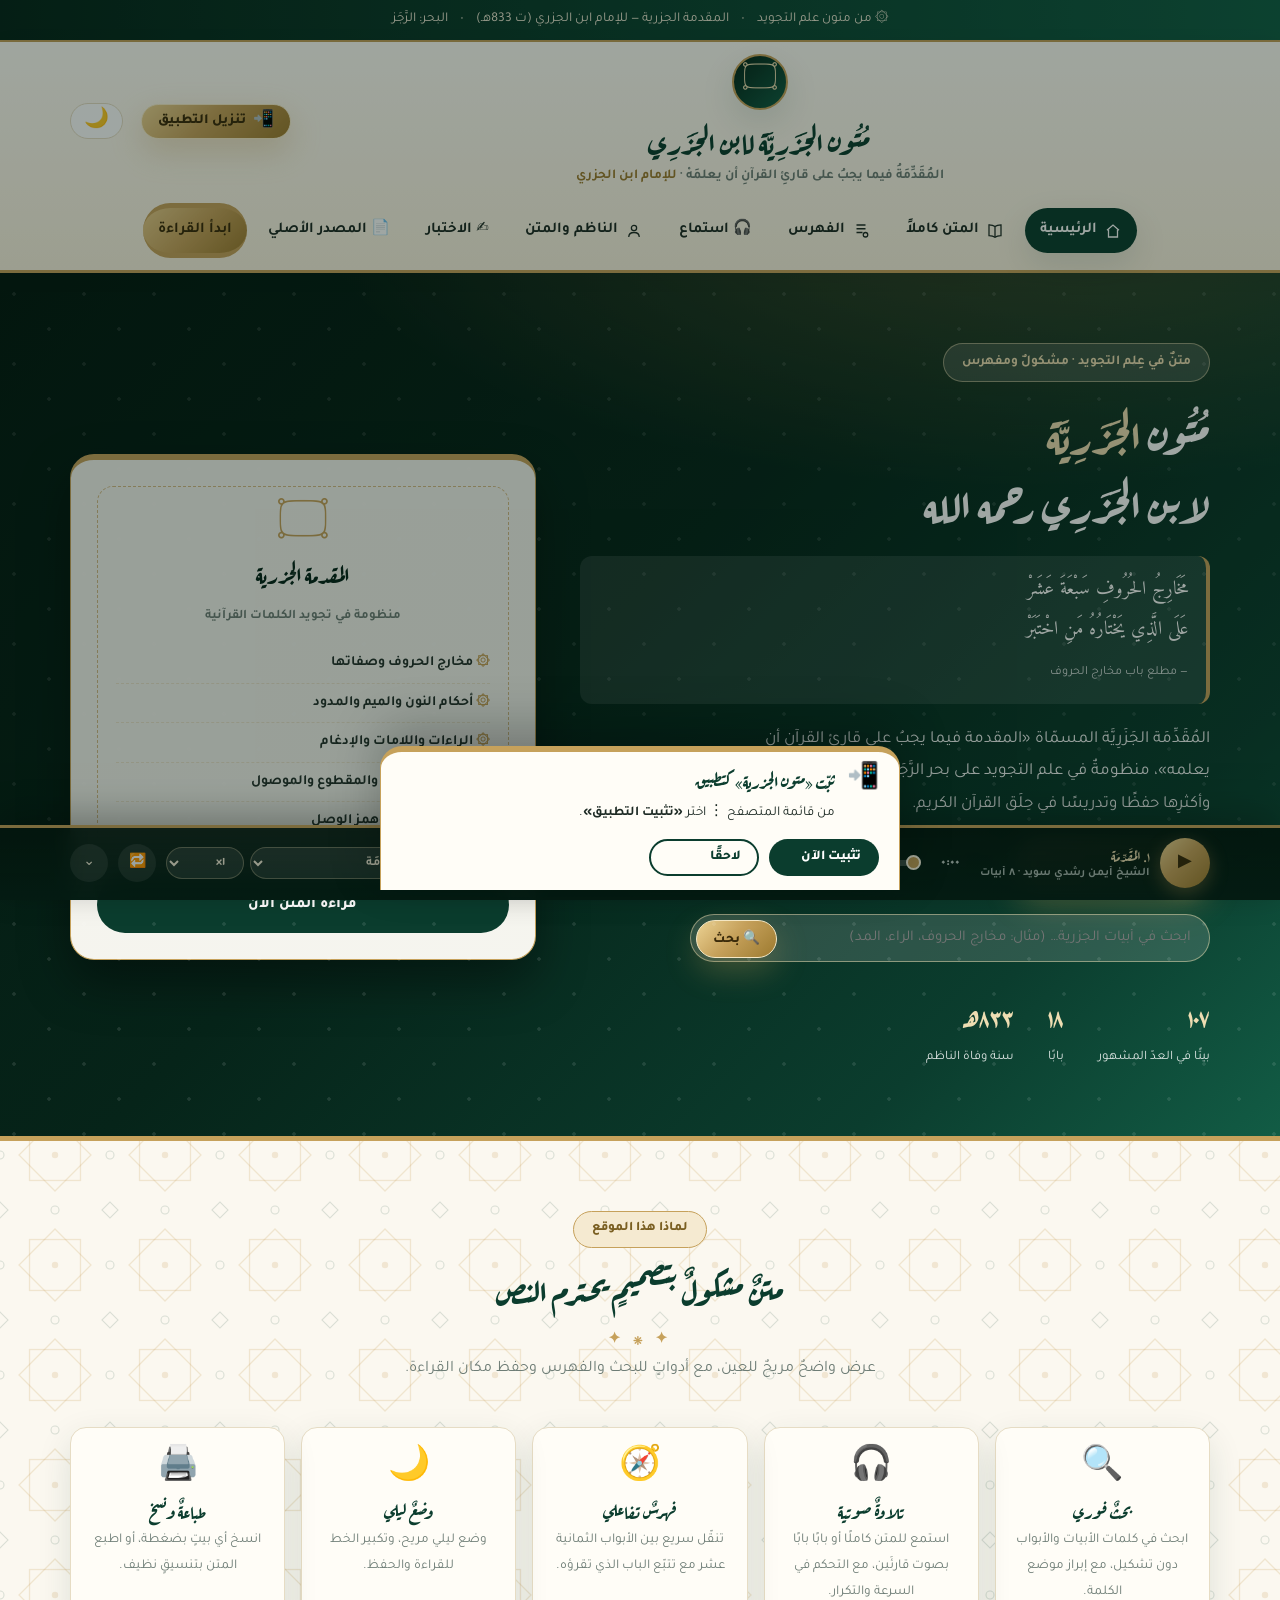
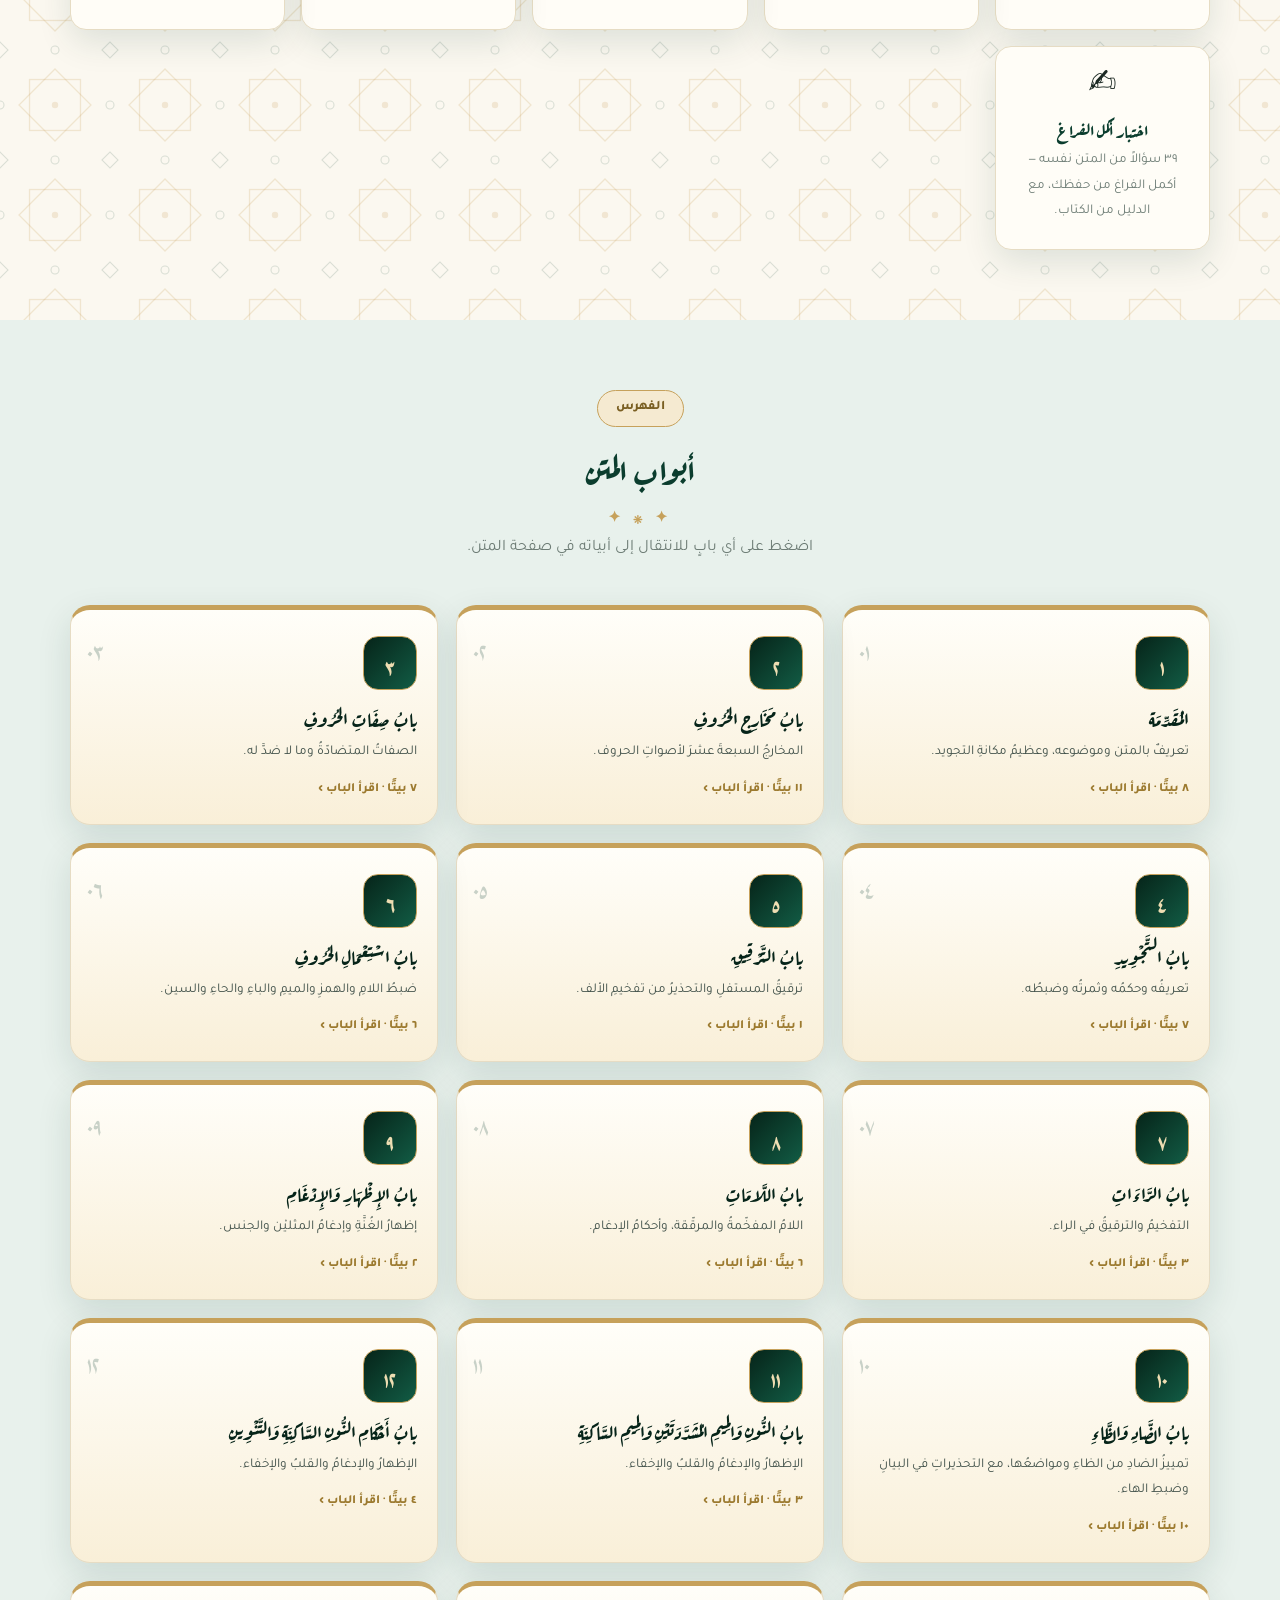
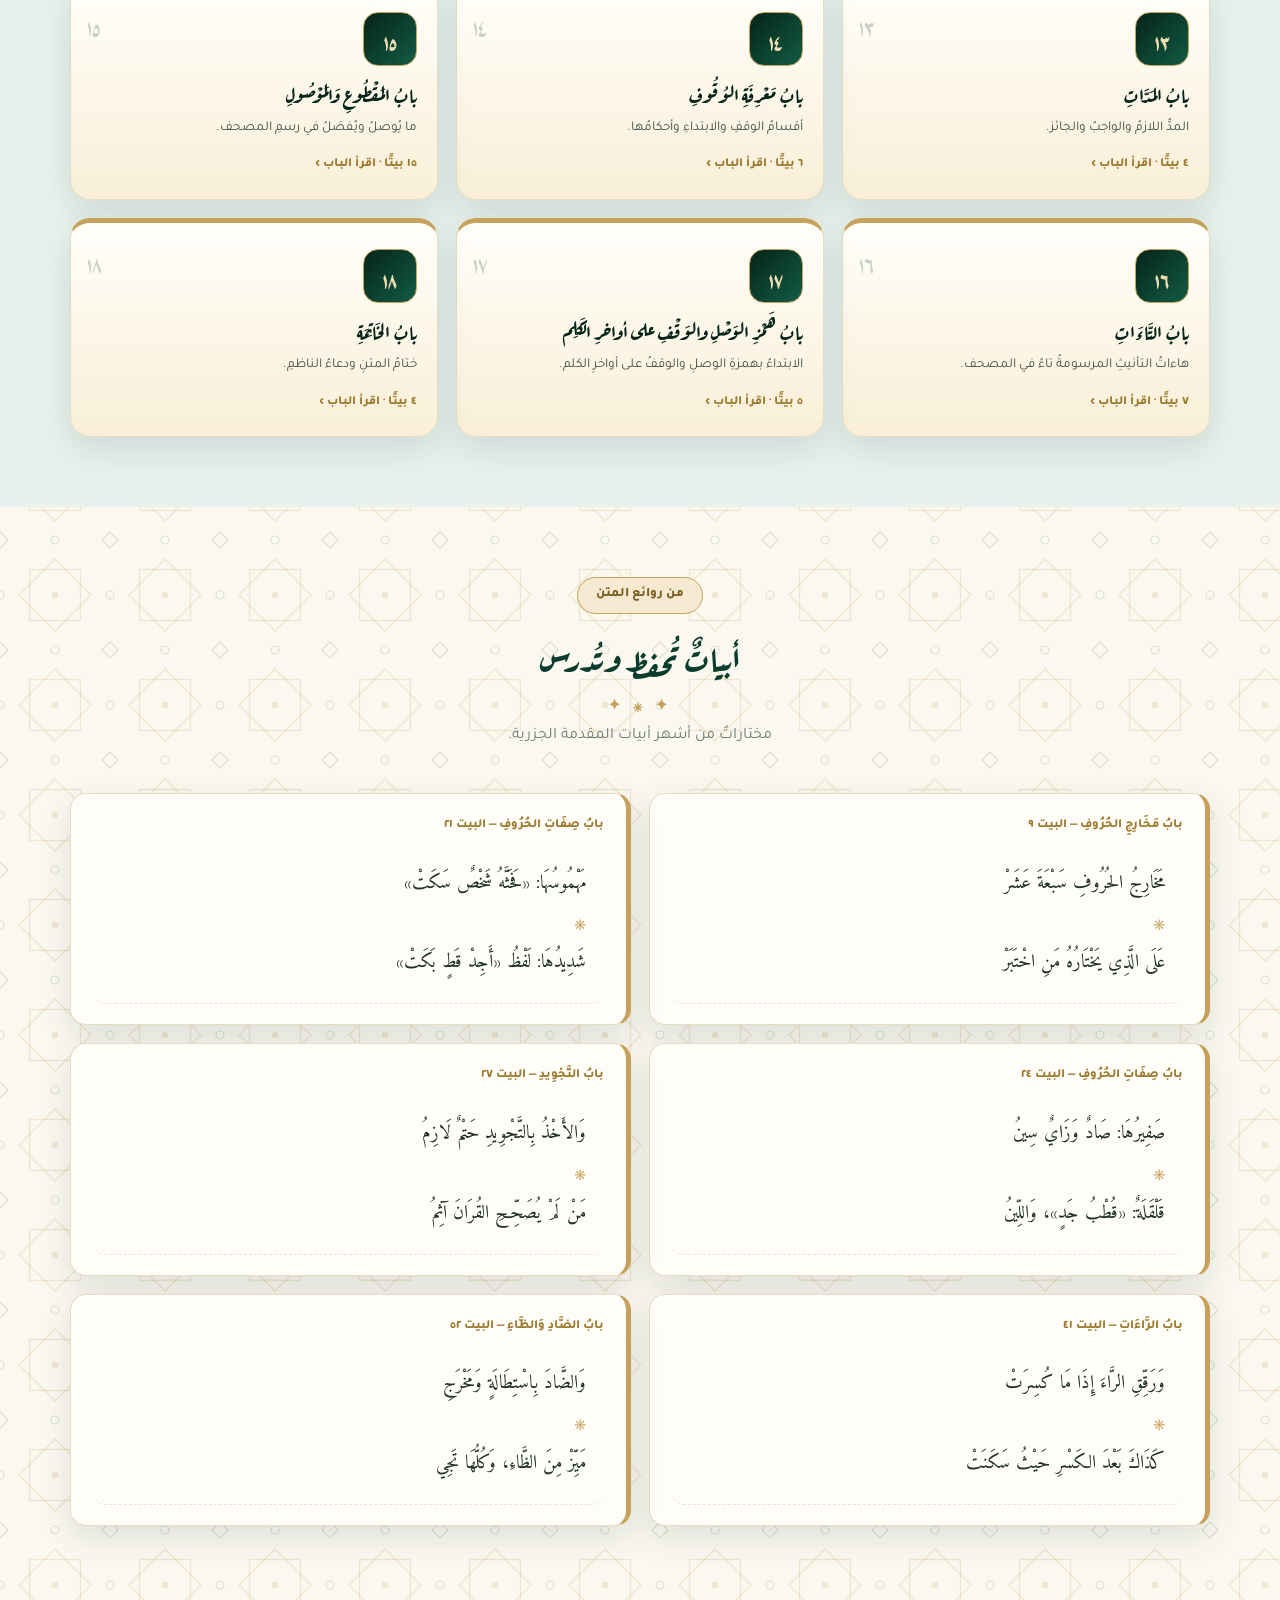
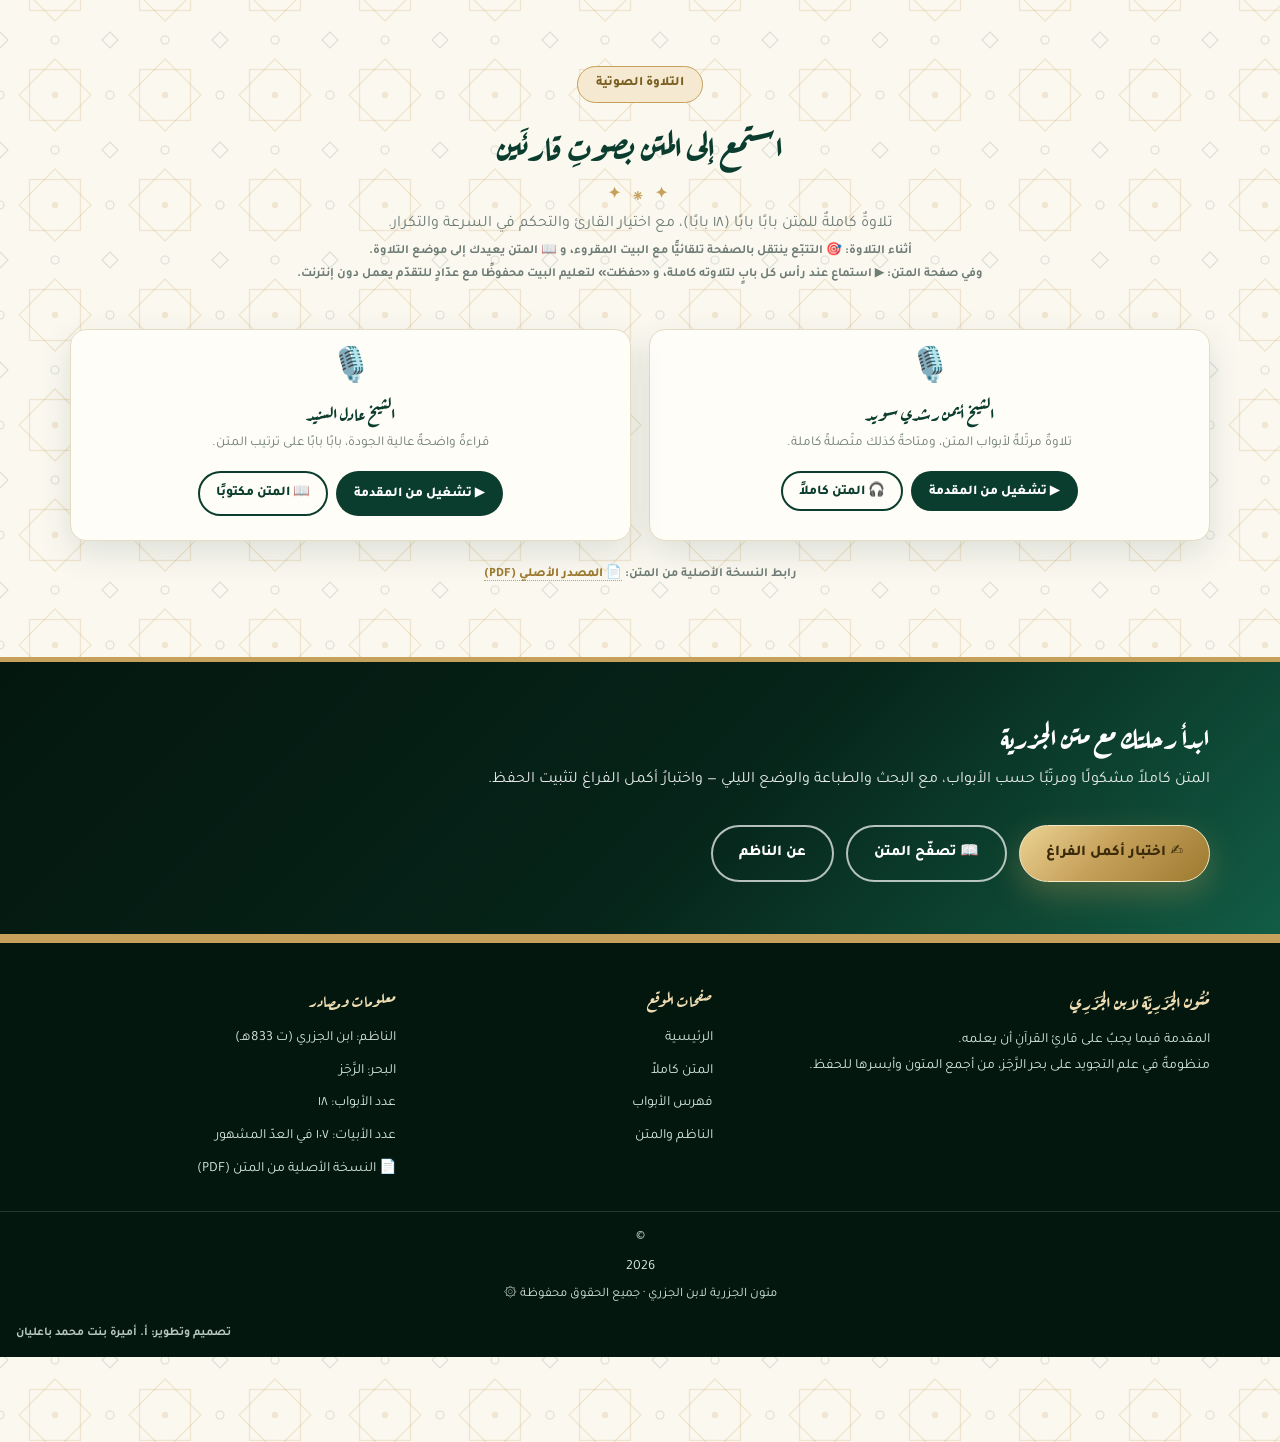
<file: index.html>
﻿<!DOCTYPE html>
<html lang="ar" dir="rtl">
<head>
<meta charset="UTF-8" />
<meta name="viewport" content="width=device-width, initial-scale=1.0, viewport-fit=cover" />
<title>متون الجزرية لابن الجزري | المقدمة فيما يجب على قارئ القرآن أن يعلمه</title>
<meta name="description" content="موقع متون الجزرية لابن الجزري: متن المقدمة الجزرية في علم التجويد كاملاً (107 أبيات)، مع الفهرس والبحث في الأبيات والأبواب، ونبذة عن الناظم الإمام ابن الجزري." />
<meta name="theme-color" content="#0b3d2e" />
<link rel="preconnect" href="https://fonts.googleapis.com" />
<link rel="preconnect" href="https://fonts.gstatic.com" crossorigin />
<link href="https://fonts.googleapis.com/css2?family=Amiri:ital,wght@0,400;0,700;1,400&family=Aref+Ruqaa:wght@400;700&family=Tajawal:wght@300;400;500;700;800&display=swap" rel="stylesheet" />
<link rel="stylesheet" href="styles.css" />
<link rel="manifest" href="manifest.webmanifest" />
<link rel="apple-touch-icon" sizes="180x180" href="assets/icons/apple-touch-icon-180.png" />
<meta name="apple-mobile-web-app-capable" content="yes" />
<meta name="mobile-web-app-capable" content="yes" />
<meta name="apple-mobile-web-app-title" content="الجزرية" />
</head>
<body class="pattern-bg islamic-bg">

<div class="topbar">
  <div class="container topbar-inner">
    <span>۞ من متون علم التجويد</span>
    <span class="dot">•</span>
    <span>المقدمة الجزرية — للإمام ابن الجزري (ت 833هـ)</span>
    <span class="dot">•</span>
    <span>البحر: الرَّجَز</span>
  </div>
</div>

<header class="header">
  <div class="container header-inner">
    <button class="menu-btn" id="menuBtn" aria-label="القائمة">☰</button>
    <div class="brand">
      <span class="crest">۝</span>
      <h1>مُتُون الجَزَرِيَّة لابن الجَزَرِي</h1>
      <p class="sub">المُقَدِّمَةُ فيما يجبُ على قارئِ القرآنِ أن يعلمَهْ · <b>للإمام ابن الجزري</b></p>
    </div>
    <button class="install-app" id="installAppBtn" aria-label="تنزيل التطبيق على الشاشة الرئيسية" title="تنزيل التطبيق على الشاشة الرئيسية"><span class="ic">📲</span><span class="t">تنزيل التطبيق</span></button>
    <button class="tool-btn" data-theme-toggle title="الوضع الليلي" style="font-size:20px">🌙</button>
  </div>
  <div class="container">
    <nav class="nav" id="nav">
      <a href="index.html"><svg viewBox="0 0 24 24"><path d="M4 11l8-7 8 7"/><path d="M6 10v10h12V10"/></svg> الرئيسية</a>
      <a href="matn.html"><svg viewBox="0 0 24 24"><path d="M12 6c-2-1.6-5-2.2-8-2.2v14.4c3 0 6 .6 8 2.2 2-1.6 5-2.2 8-2.2V3.8c-3 0-6 .6-8 2.2z"/><path d="M12 6v14.4"/></svg> المتن كاملاً</a>
      <a href="#abwab"><svg viewBox="0 0 24 24"><path d="M6 4h12M6 9h12M6 14h8"/><circle cx="18" cy="17" r="3"/></svg> الفهرس</a>
      <a href="#listen">🎧 استماع</a>
      <a href="nazim.html"><svg viewBox="0 0 24 24"><circle cx="12" cy="8" r="3.5"/><path d="M5 20c0-4 3-6 7-6s7 2 7 6"/></svg> الناظم والمتن</a>
      <a href="ikhtibar.html">✍️ الاختبار</a>
      <a href="assets/jazariyyah-source.pdf" target="_blank" rel="noopener">📄 المصدر الأصلي</a>
      <a href="matn.html#makharij" class="cta">ابدأ القراءة</a>
    </nav>
  </div>
</header>

<!-- الواجهة -->
<section class="hero">
  <div class="container hero-inner">
    <div class="hero-text">
      <span class="badge">متنٌ في عِلم التجويد · مشكولٌ ومفهرس</span>
      <h2>مُتُون <em>الجَزَرِيَّة</em><br>لابن الجَزَرِي رحمه الله</h2>
      <div class="verses">
        <span>مَخَارِجُ الحُرُوفِ سَبْعَةَ عَشَرْ</span>
        <span>عَلَى الَّذِي يَخْتَارُهُ مَنِ اخْتَبَرْ</span>
        <small>— مطلع باب مخارج الحروف</small>
      </div>
      <p class="lead">المُقَدِّمَة الجَزَرِيَّة المسمّاة «المقدمة فيما يجبُ على قارئِ القرآنِ أن يعلمه»، منظومةٌ في علم التجويد على بحر الرَّجَز، تُعَدُّ من أشهرِ المتون وأكثرِها حفظًا وتدريسًا في حِلَق القرآن الكريم.</p>
      <div class="hero-btns">
        <a href="matn.html" class="btn btn-gold">📖 تصفّح المتن كاملاً</a>
        <button type="button" class="btn btn-outline light" data-listen-all>🎧 استماع للمتن</button>
        <a href="#abwab" class="btn btn-outline light">الأبواب الثمانية عشر</a>
      </div>
      <form class="hero-search" action="matn.html" method="get" style="margin-top:20px;max-width:520px;position:relative">
        <input type="search" name="q" placeholder="ابحث في أبيات الجزرية… (مثال: مخارج الحروف، الراء، المد)" style="width:100%;padding:14px 18px;border-radius:50px;border:1px solid rgba(238,221,178,.5);background:rgba(255,255,255,.14);color:#fff;font-family:inherit;font-size:15px" />
        <button type="submit" class="btn btn-gold btn-sm" style="position:absolute;top:6px;left:6px">🔍 بحث</button>
      </form>
      <div class="hero-stats">
        <div><strong>١٠٧</strong><span>بيتًا في العدّ المشهور</span></div>
        <div><strong>١٨</strong><span>بابًا</span></div>
        <div><strong>٨٣٣هـ</strong><span>سنة وفاة الناظم</span></div>
      </div>
    </div>

    <aside class="book-card">
      <div class="frame">
        <div class="seal">۝</div>
        <h3>المقدمة الجزرية</h3>
        <p class="small">منظومة في تجويد الكلمات القرآنية</p>
        <ul>
          <li>مخارج الحروف وصفاتها</li>
          <li>أحكام النون والميم والمدود</li>
          <li>الراءات واللامات والإدغام</li>
          <li>الوقف والابتداء والمقطوع والموصول</li>
          <li>هاءات التأنيث وهمز الوصل</li>
        </ul>
      </div>
      <a href="matn.html" class="btn btn-solid" style="width:100%;justify-content:center;margin-top:16px">قراءة المتن الآن</a>
    </aside>
  </div>
</section>

<!-- مزايا -->
<section class="section" id="features">
  <div class="container">
    <div class="sec-head">
      <span class="kicker">لماذا هذا الموقع</span>
      <h2>متنٌ مشكولٌ بتصميمٍ يحترم النص</h2>
      <p>عرض واضحٌ مريحٌ للعين، مع أدواتٍ للبحث والفهرس وحفظ مكان القراءة.</p>
    </div>
    <div class="feat-list">
      <div class="fitem"><div class="ic">🔍</div><h3>بحثٌ فوري</h3><p>ابحث في كلمات الأبيات والأبواب دون تشكيل، مع إبراز موضع الكلمة.</p></div>
      <div class="fitem"><div class="ic">🎧</div><h3>تلاوةٌ صوتية</h3><p>استمع للمتن كاملًا أو بابًا بابًا بصوت قارئَين، مع التحكم في السرعة والتكرار.</p></div>
      <div class="fitem"><div class="ic">🧭</div><h3>فهرسٌ تفاعلي</h3><p>تنقّل سريع بين الأبواب الثمانية عشر مع تتبّع الباب الذي تقرؤه.</p></div>
      <div class="fitem"><div class="ic">🌙</div><h3>وضعٌ ليلي</h3><p>وضع ليلي مريح، وتكبير الخط للقراءة والحفظ.</p></div>
      <div class="fitem"><div class="ic">🖨️</div><h3>طباعةٌ ونسخ</h3><p>انسخ أي بيتٍ بضغطة، أو اطبع المتن بتنسيقٍ نظيف.</p></div>
      <div class="fitem"><div class="ic">✍️</div><h3>اختبار أكمل الفراغ</h3><p>٣٩ سؤالاً من المتن نفسه — أكمل الفراغ من حفظك، مع الدليل من الكتاب.</p></div>
    </div>
  </div>
</section>

<!-- الأبواب -->
<section class="section alt" id="abwab">
  <div class="container">
    <div class="sec-head">
      <span class="kicker">الفهرس</span>
      <h2>أبواب المتن</h2>
      <p>اضغط على أي بابٍ للانتقال إلى أبياته في صفحة المتن.</p>
    </div>
    <div class="abwab-grid" id="abwabGrid"></div>
  </div>
</section>

<!-- أبيات مميزة -->
<section class="section">
  <div class="container">
    <div class="sec-head">
      <span class="kicker">من روائع المتن</span>
      <h2>أبياتٌ تُحفظ وتُدرس</h2>
      <p>مختاراتٌ من أشهر أبيات المقدمة الجزرية.</p>
    </div>
    <div class="feat-grid" id="featured"></div>
  </div>
</section>

<!-- استماع -->
<section class="section" id="listen">
  <div class="container">
    <div class="sec-head">
      <span class="kicker">التلاوة الصوتية</span>
      <h2>استمع إلى المتن بصوتِ قارئَين</h2>
      <p>تلاوةٌ كاملةٌ للمتن بابًا بابًا (١٨ بابًا)، مع اختيار القارئ والتحكم في السرعة والتكرار.</p>
      <p class="src-note">أثناء التلاوة: 🎯 <b>التتبّع</b> ينتقل بالصفحة تلقائيًّا مع البيت المقروء، و 📖 <b>المتن</b> يعيدك إلى موضع التلاوة.</p>
      <p class="src-note">وفي صفحة المتن: <b>▶ استماع</b> عند رأس كل بابٍ لتلاوته كاملة، و <b>«حفظت»</b> لتعليم البيت محفوظًا مع عدّادٍ للتقدّم يعمل دون إنترنت.</p>
    </div>
    <div class="feat-grid">
      <div class="fitem">
        <div class="ic">🎙️</div>
        <h3>الشيخ أيمن رشدي سويد</h3>
        <p>تلاوةٌ مرتّلةٌ لأبواب المتن، ومتاحةٌ كذلك متّصلةً كاملة.</p>
        <div style="display:flex;gap:8px;justify-content:center;flex-wrap:wrap;margin-top:14px">
          <button type="button" class="btn btn-solid btn-sm" data-listen-reciter="suwaid">▶ تشغيل من المقدمة</button>
          <button type="button" class="btn btn-outline btn-sm" data-listen-reciter="suwaid" data-listen-full>🎧 المتن كاملاً</button>
        </div>
      </div>
      <div class="fitem">
        <div class="ic">🎙️</div>
        <h3>الشيخ عادل السنيد</h3>
        <p>قراءةٌ واضحةٌ عالية الجودة، بابًا بابًا على ترتيب المتن.</p>
        <div style="display:flex;gap:8px;justify-content:center;flex-wrap:wrap;margin-top:14px">
          <button type="button" class="btn btn-solid btn-sm" data-listen-reciter="snayd">▶ تشغيل من المقدمة</button>
          <a class="btn btn-outline btn-sm" href="matn.html">📖 المتن مكتوبًا</a>
        </div>
      </div>
    </div>
    <p class="src-note" style="text-align:center;margin-top:22px">
      رابط النسخة الأصلية من المتن: <a href="assets/jazariyyah-source.pdf" target="_blank" rel="noopener">📄 المصدر الأصلي (PDF)</a>
    </p>
  </div>
</section>

<!-- CTA -->
<section class="cta">
  <div class="container cta-inner">
    <div>
      <h2>ابدأ رحلتك مع متن الجزرية</h2>
      <p>المتن كاملاً مشكولًا ومرتّبًا حسب الأبواب، مع البحث والطباعة والوضع الليلي — واختبارُ أكمل الفراغ لتثبيت الحفظ.</p>
    </div>
    <div class="hero-btns">
      <a href="ikhtibar.html" class="btn btn-gold">✍️ اختبار أكمل الفراغ</a>
      <a href="matn.html" class="btn btn-outline light">📖 تصفّح المتن</a>
      <a href="nazim.html" class="btn btn-outline light">عن الناظم</a>
    </div>
  </div>
</section>

<footer class="footer">
  <div class="container footer-grid">
    <div>
      <h3>مُتُون الجَزَرِيَّة لابن الجَزَرِي</h3>
      <p>المقدمة فيما يجبُ على قارئِ القرآنِ أن يعلمه.<br>منظومةٌ في علم التجويد على بحر الرَّجَز، من أجمع المتون وأيسرها للحفظ.</p>
    </div>
    <div>
      <h4>صفحات الموقع</h4>
      <a href="index.html">الرئيسية</a>
      <a href="matn.html">المتن كاملاً</a>
      <a href="matn.html#toc">فهرس الأبواب</a>
      <a href="nazim.html">الناظم والمتن</a>
    </div>
    <div>
      <h4>معلومات ومصادر</h4>
      <span>الناظم: ابن الجزري (ت 833هـ)</span>
      <span>البحر: الرَّجَز</span>
      <span>عدد الأبواب: ١٨</span>
      <span>عدد الأبيات: ١٠٧ في العدّ المشهور</span>
      <a href="assets/jazariyyah-source.pdf" target="_blank" rel="noopener">📄 النسخة الأصلية من المتن (PDF)</a>
    </div>
  </div>
  <div class="copy">© <span id="year">2026</span> متون الجزرية لابن الجزري · جميع الحقوق محفوظة ۞</div>
  <div class="designer">تصميم وتطوير: أ. أميرة بنت محمد باعليان</div>
</footer>

<div id="playerMount"></div>

<script src="data.js"></script>
<script src="script.js"></script>
<script src="audio.js"></script>
<script src="pwa.js"></script>
</body>
</html>
</file>
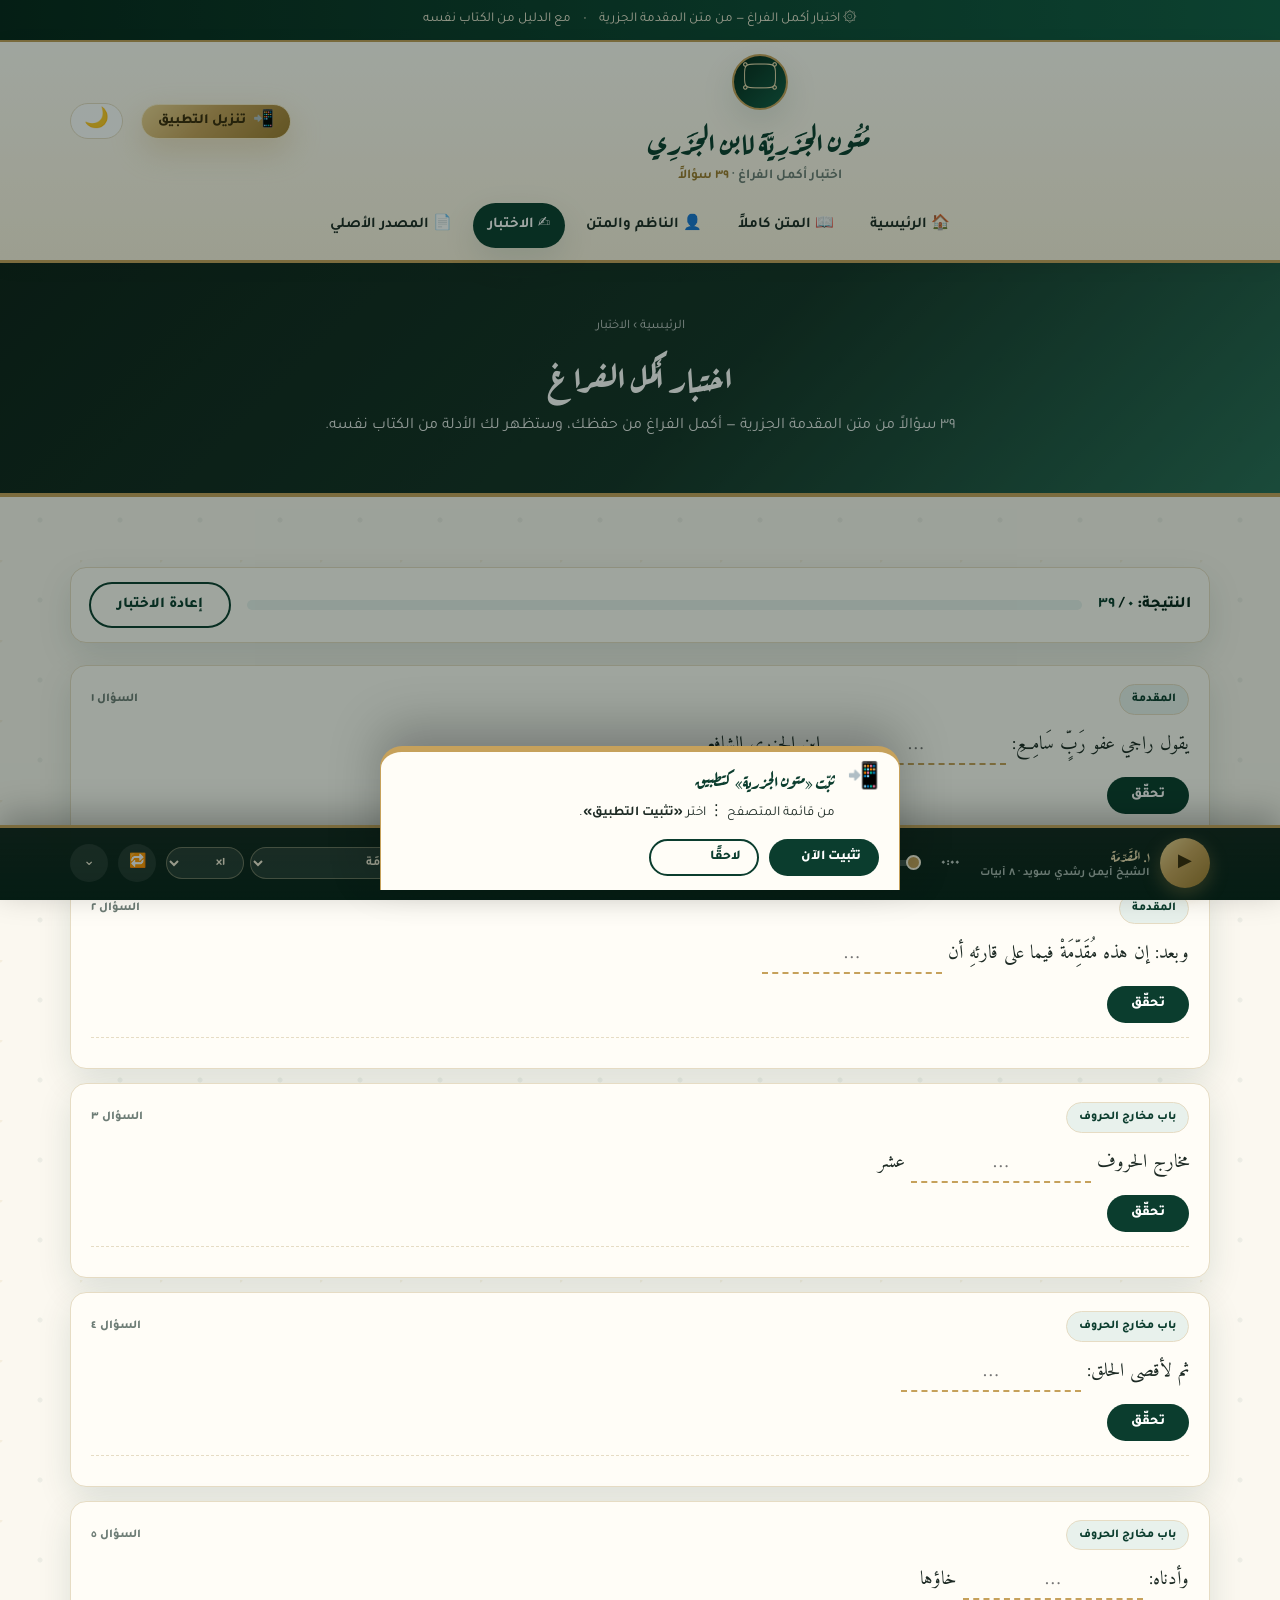
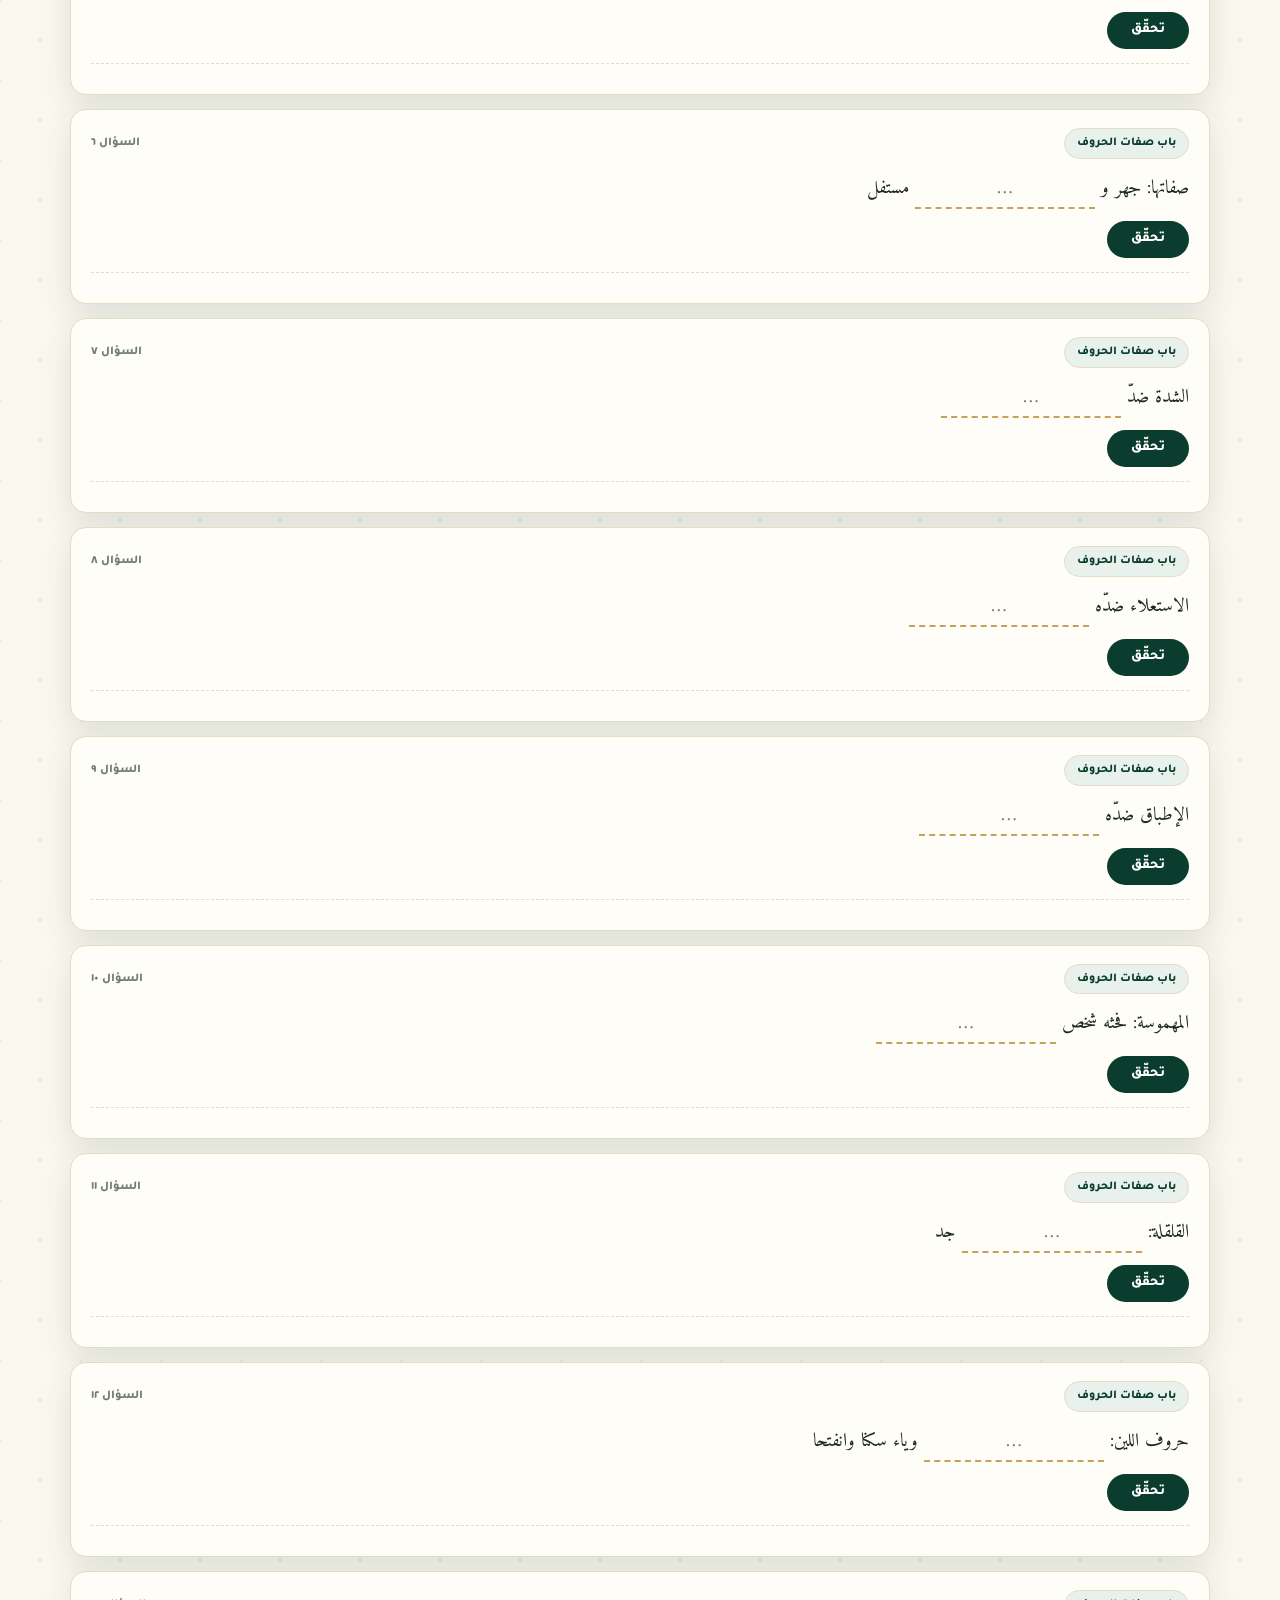
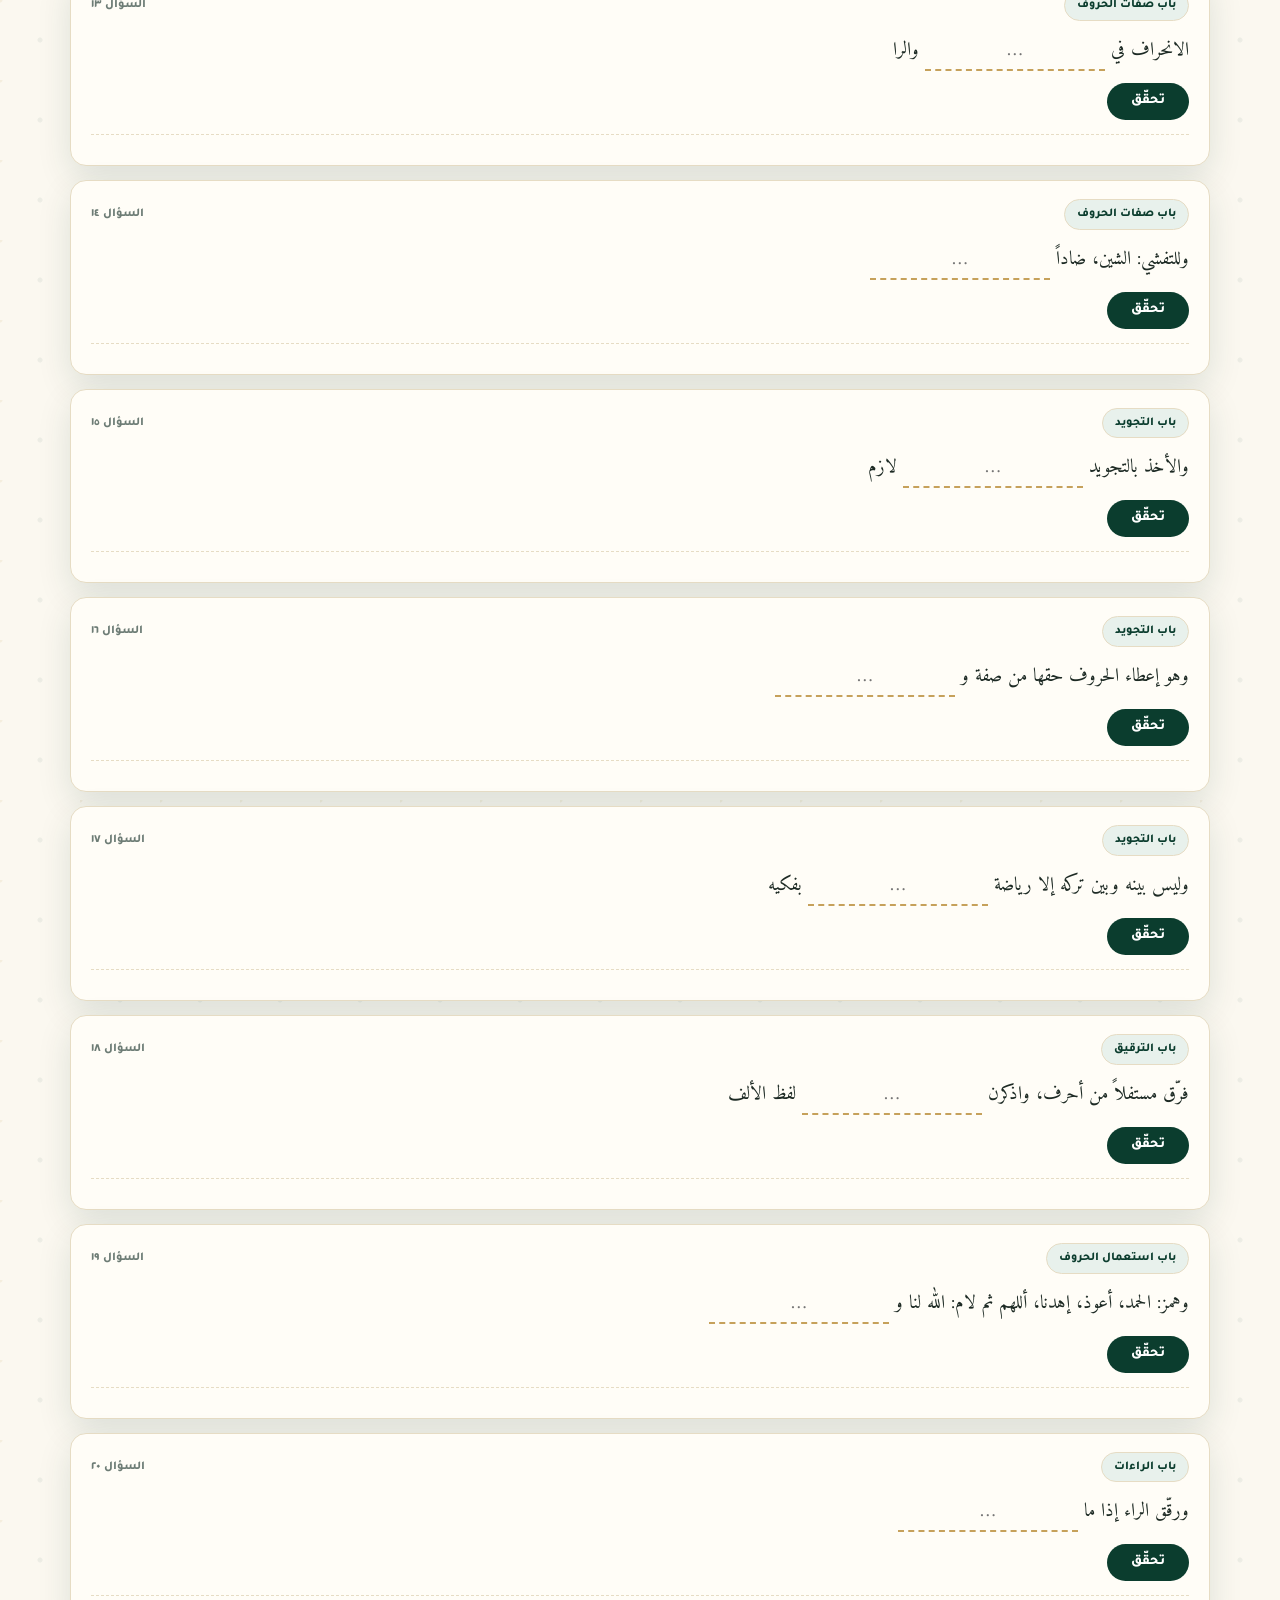
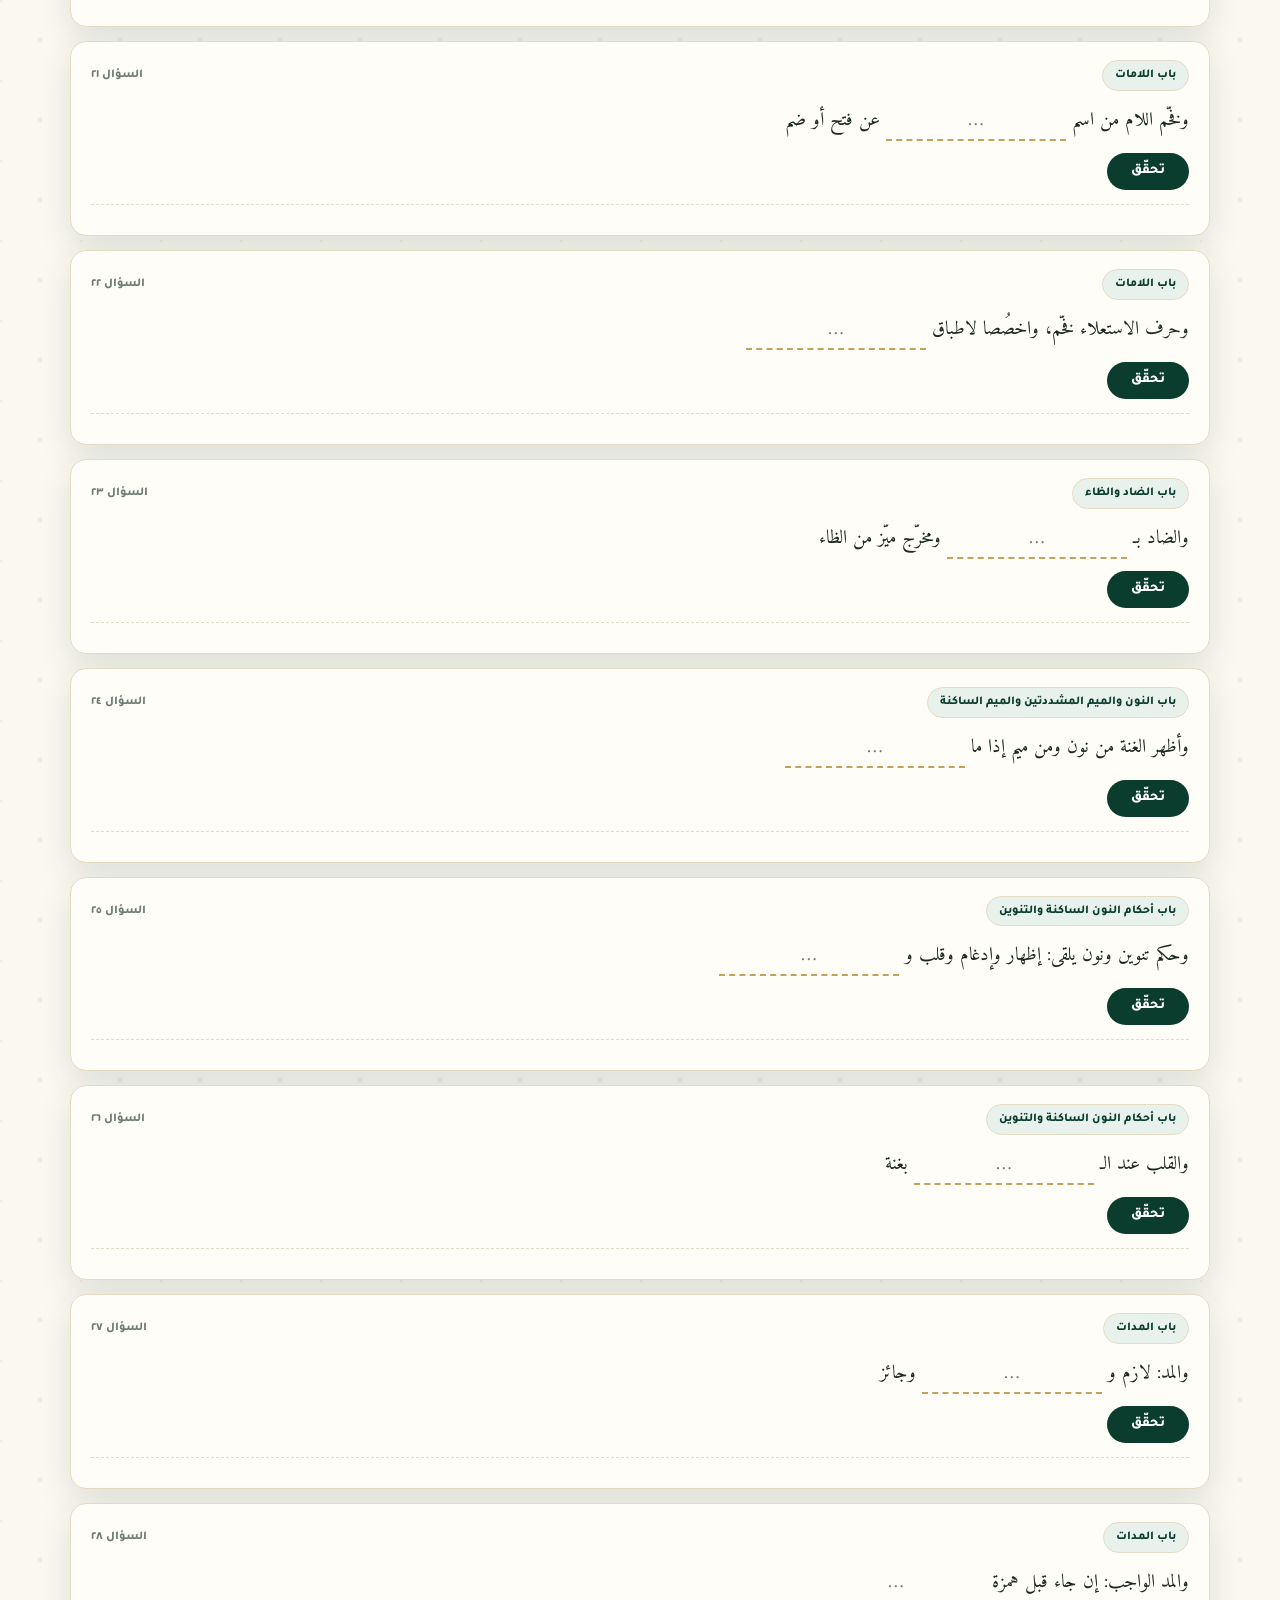
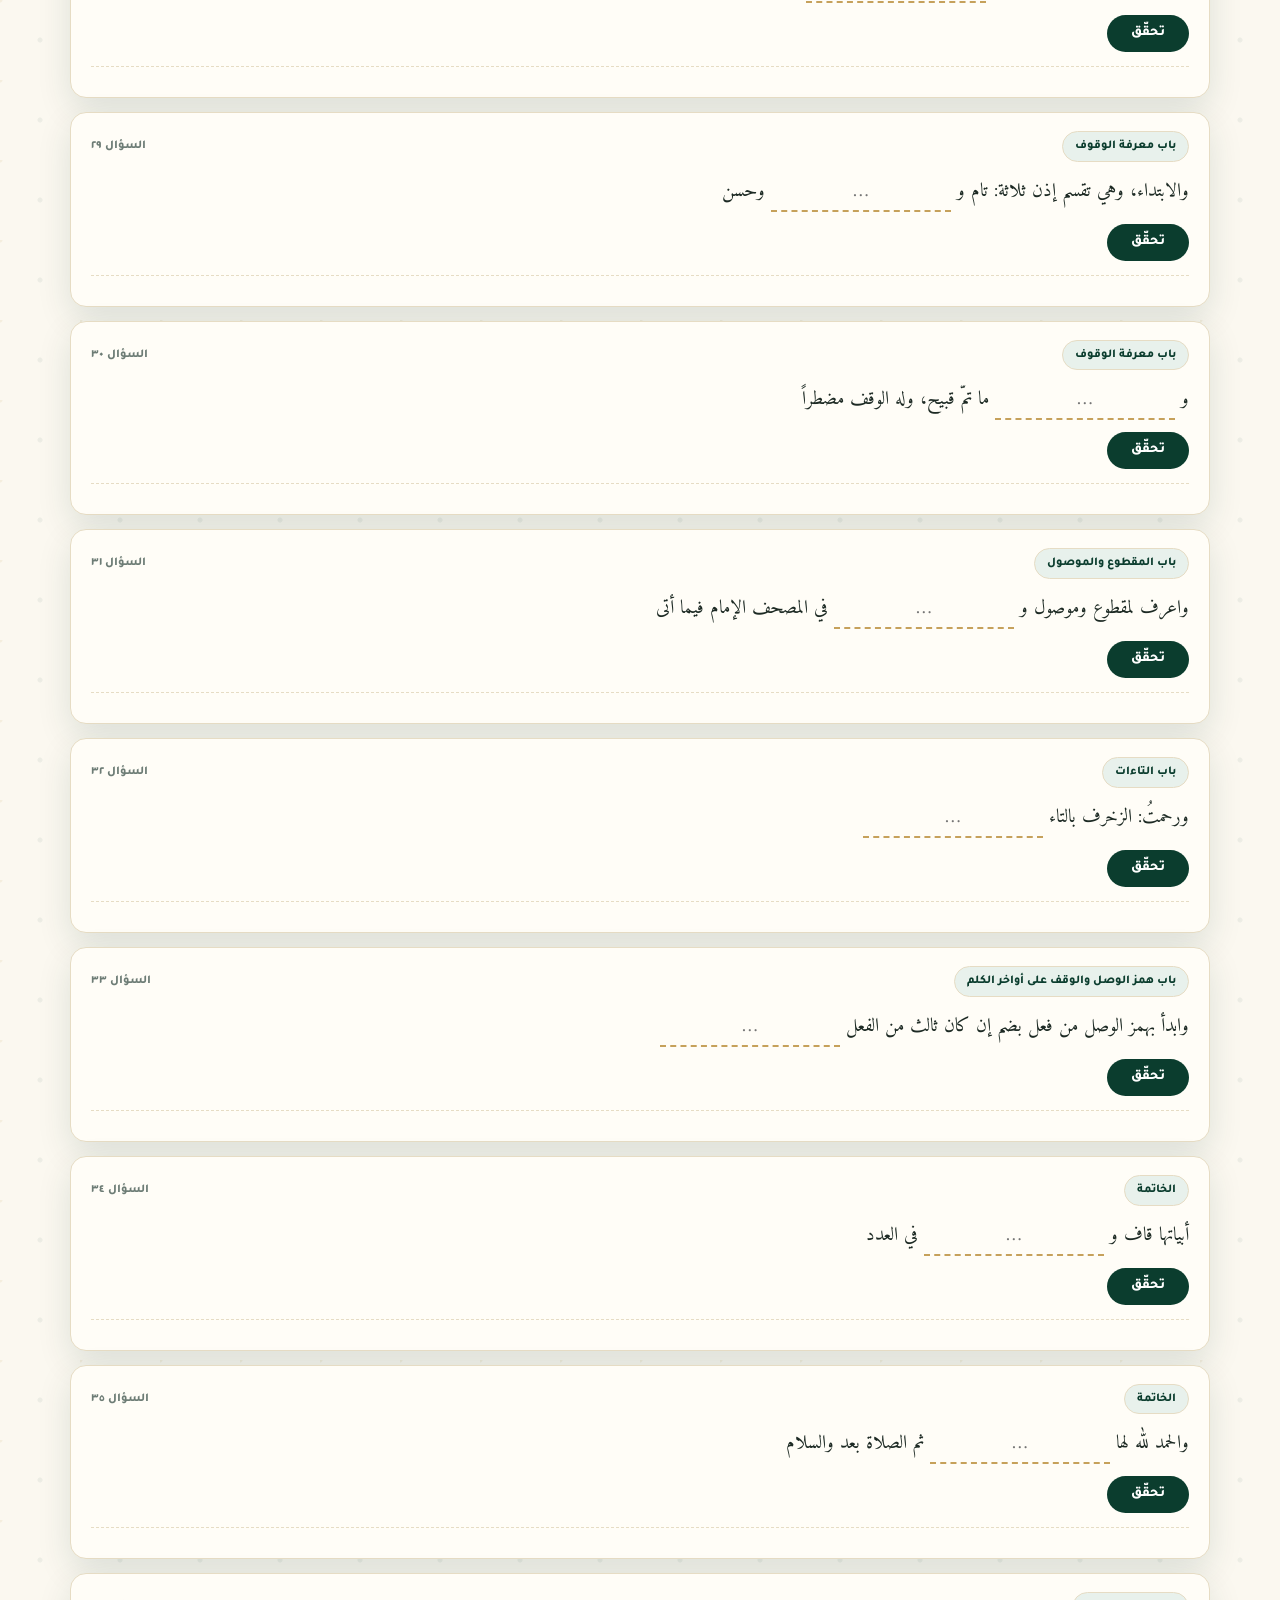
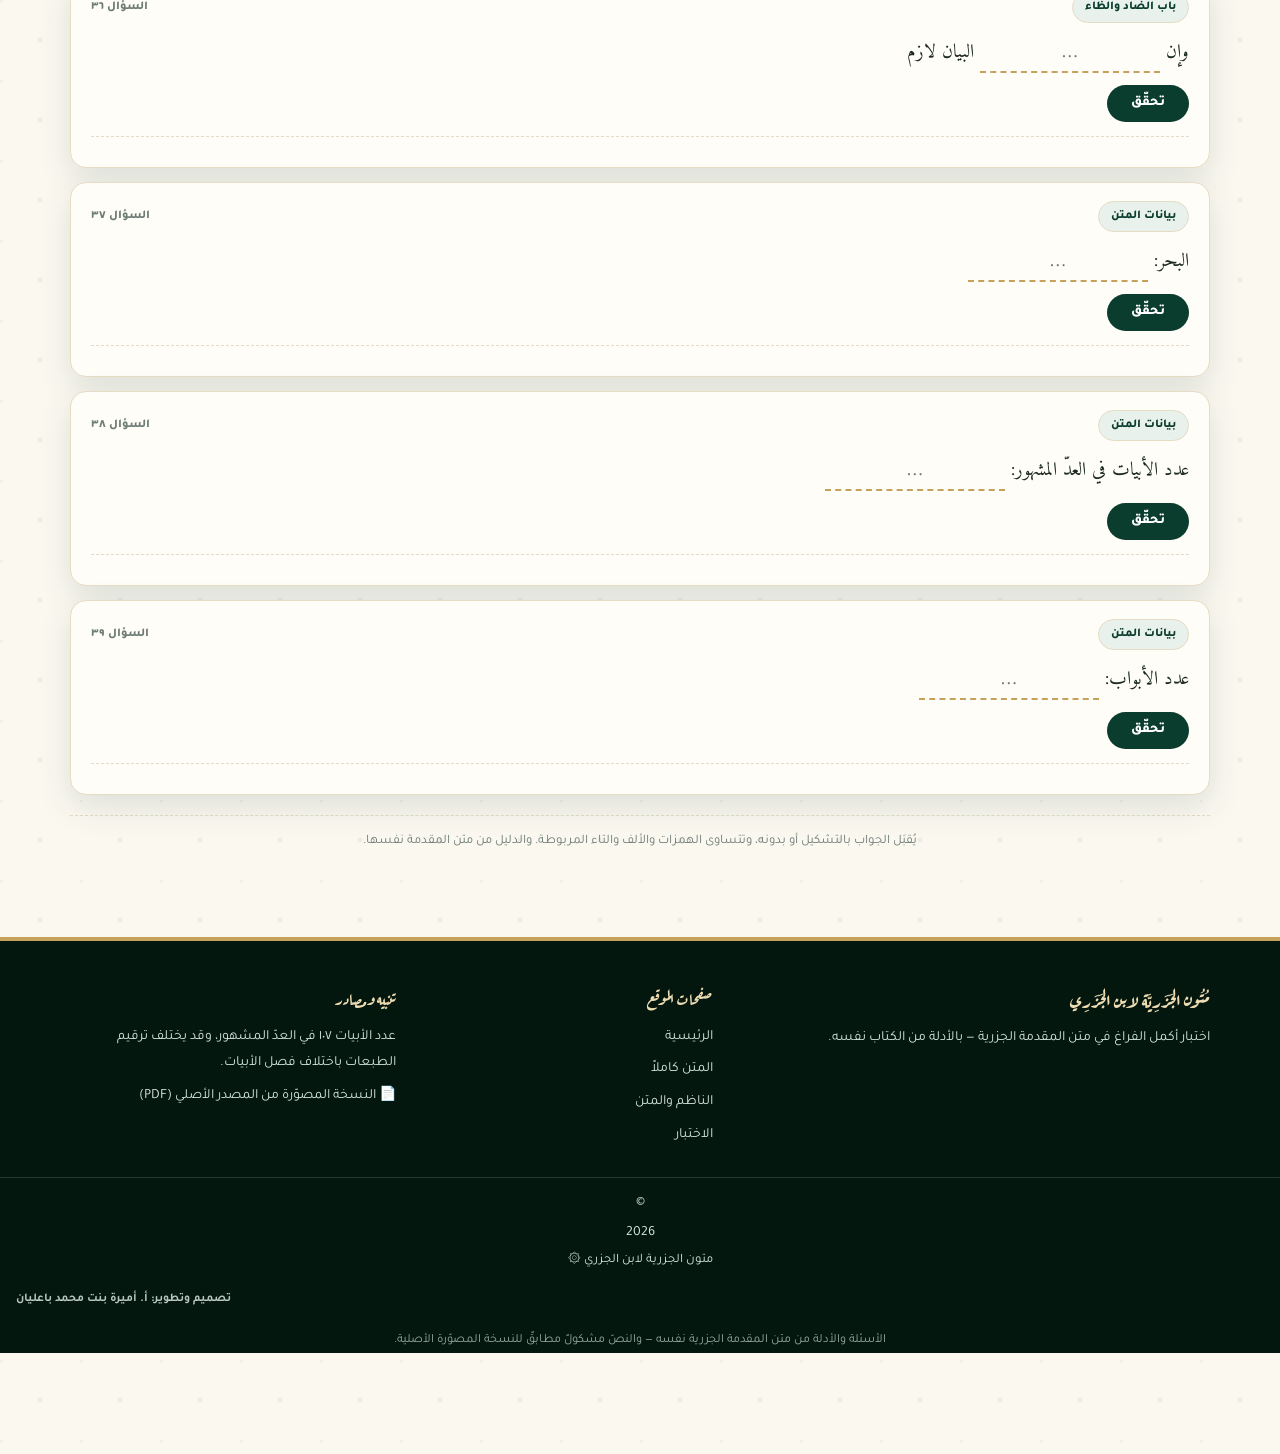
<file: ikhtibar.html>
﻿<!DOCTYPE html>
<html lang="ar" dir="rtl">
<head>
  <meta charset="UTF-8" />
  <meta name="viewport" content="width=device-width, initial-scale=1.0, viewport-fit=cover" />
  <title>اختبار أكمل الفراغ | متون الجزرية لابن الجزري</title>
  <meta name="description" content="اختبار أكمل الفراغ في متن المقدمة الجزرية لابن الجزري — ٣٩ سؤالاً من المتن نفسه مع الدليل (البيت) من الكتاب." />
  <meta name="theme-color" content="#0b3d2e" />
  <link rel="preconnect" href="https://fonts.googleapis.com" />
  <link rel="preconnect" href="https://fonts.gstatic.com" crossorigin />
  <link href="https://fonts.googleapis.com/css2?family=Amiri:ital,wght@0,400;0,700;1,400&family=Aref+Ruqaa:wght@400;700&family=Tajawal:wght@300;400;500;700;800&display=swap" rel="stylesheet" />
  <link rel="stylesheet" href="styles.css" />
  <link rel="manifest" href="manifest.webmanifest" />
  <link rel="apple-touch-icon" sizes="180x180" href="assets/icons/apple-touch-icon-180.png" />
  <meta name="apple-mobile-web-app-capable" content="yes" />
  <meta name="mobile-web-app-capable" content="yes" />
  <meta name="apple-mobile-web-app-title" content="الجزرية" />
</head>
<body class="pattern-bg">

  <div class="topbar">
    <div class="container topbar-inner">
      <span>۞ اختبار أكمل الفراغ — من متن المقدمة الجزرية</span>
      <span class="dot">•</span>
      <span>مع الدليل من الكتاب نفسه</span>
    </div>
  </div>

  <header class="header">
    <div class="container header-inner">
      <button class="menu-btn" id="menuBtn" aria-label="القائمة">☰</button>
      <div class="brand">
        <span class="crest">۝</span>
        <h1>مُتُون الجَزَرِيَّة لابن الجَزَرِي</h1>
        <p class="sub">اختبار أكمل الفراغ · <b>٣٩ سؤالاً</b></p>
      </div>
      <button class="install-app" id="installAppBtn" aria-label="تنزيل التطبيق على الشاشة الرئيسية" title="تنزيل التطبيق على الشاشة الرئيسية"><span class="ic">📲</span><span class="t">تنزيل التطبيق</span></button>
      <button class="tool-btn" data-theme-toggle title="الوضع الليلي" style="font-size:20px">🌙</button>
    </div>
    <div class="container">
      <nav class="nav" id="nav">
        <a href="index.html">🏠 الرئيسية</a>
        <a href="matn.html">📖 المتن كاملاً</a>
        <a href="nazim.html">👤 الناظم والمتن</a>
        <a href="ikhtibar.html">✍️ الاختبار</a>
        <a href="assets/jazariyyah-source.pdf" target="_blank" rel="noopener">📄 المصدر الأصلي</a>
      </nav>
    </div>
  </header>

  <section class="page-hero">
    <div class="container">
      <div class="crumb">الرئيسية › الاختبار</div>
      <h2>اختبار أكمل الفراغ</h2>
      <p>٣٩ سؤالاً من متن المقدمة الجزرية — أكمل الفراغ من حفظك، وستظهر لك الأدلة من الكتاب نفسه.</p>
    </div>
  </section>

  <section class="section" id="testSection">
    <div class="container">
      <div class="test-bar">
        <div class="test-score">النتيجة: <b id="scoreNow">٠</b> / <b id="scoreTotal">٣٩</b></div>
        <div class="test-progress"><div class="test-progress-fill" id="scoreBar"></div></div>
        <button class="btn btn-outline" id="resetTest" type="button">إعادة الاختبار</button>
      </div>

      <div class="test-list" id="testList"></div>

      <p class="test-note">يُقبَل الجواب بالتشكيل أو بدونه، وتتساوى الهمزات والألف والتاء المربوطة. والدليل من متن المقدمة نفسها.</p>
    </div>
  </section>

  <footer class="footer">
    <div class="container footer-grid">
      <div>
        <h3>مُتُون الجَزَرِيَّة لابن الجَزَرِي</h3>
        <p>اختبار أكمل الفراغ في متن المقدمة الجزرية — بالأدلة من الكتاب نفسه.</p>
      </div>
      <div>
        <h4>صفحات الموقع</h4>
        <a href="index.html">الرئيسية</a>
        <a href="matn.html">المتن كاملاً</a>
        <a href="nazim.html">الناظم والمتن</a>
        <a href="ikhtibar.html">الاختبار</a>
      </div>
      <div>
        <h4>تنبيه ومصادر</h4>
        <span>عدد الأبيات ١٠٧ في العدّ المشهور، وقد يختلف ترقيم الطبعات باختلاف فصل الأبيات.</span>
        <a href="assets/jazariyyah-source.pdf" target="_blank" rel="noopener">📄 النسخة المصوّرة من المصدر الأصلي (PDF)</a>
      </div>
    </div>
    <div class="copy">© <span id="year">2026</span> متون الجزرية لابن الجزري ۞</div>
    <div class="designer">تصميم وتطوير: أ. أميرة بنت محمد باعليان</div>
    <p style="text-align:center;font-size:12.5px;opacity:.7;margin:6px 0 16px">
      الأسئلة والأدلة من متن المقدمة الجزرية نفسه — والنصّ مشكولٌ مطابقٌ للنسخة المصوّرة الأصلية.
    </p>
  </footer>

  <div id="playerMount"></div>

  <script src="data.js"></script>
  <script src="script.js"></script>
  <script src="audio.js"></script>
  <script src="ikhtibar.js"></script>
  <script src="pwa.js"></script>
</body>
</html>
</file>
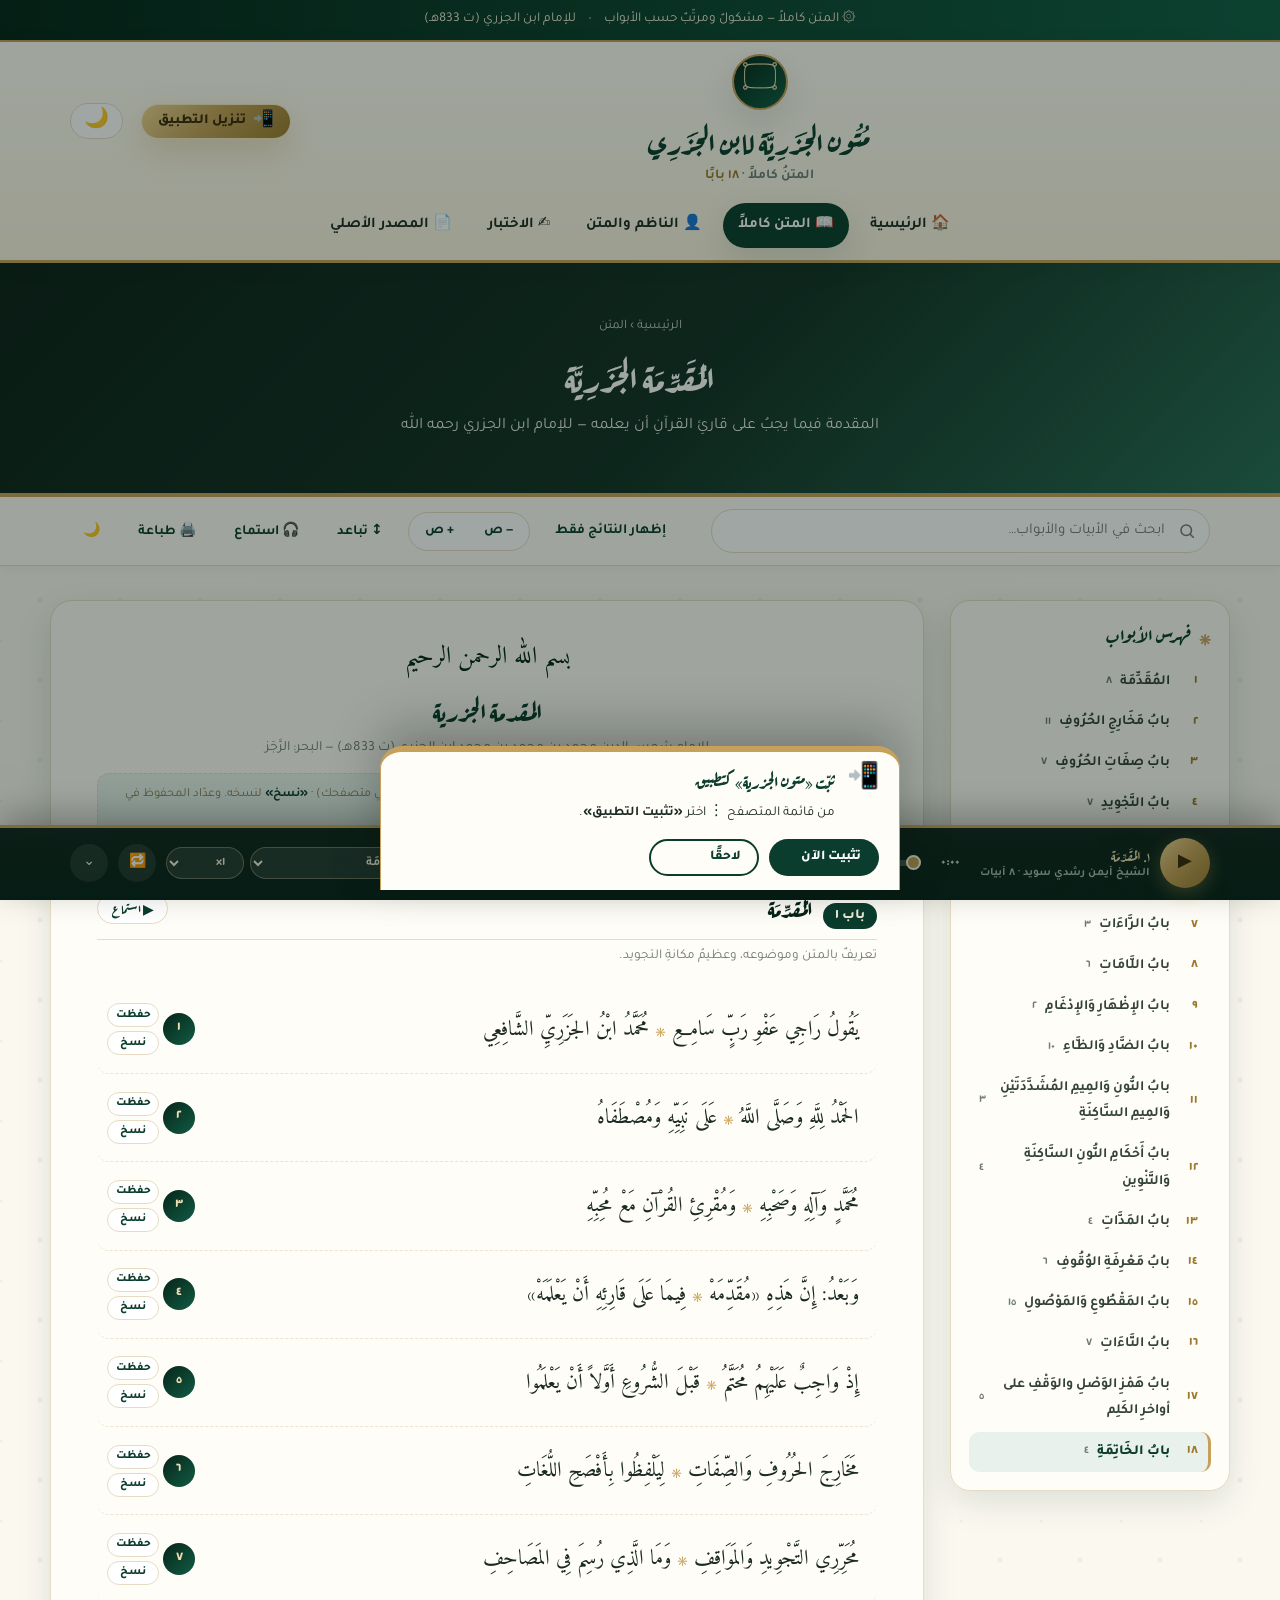
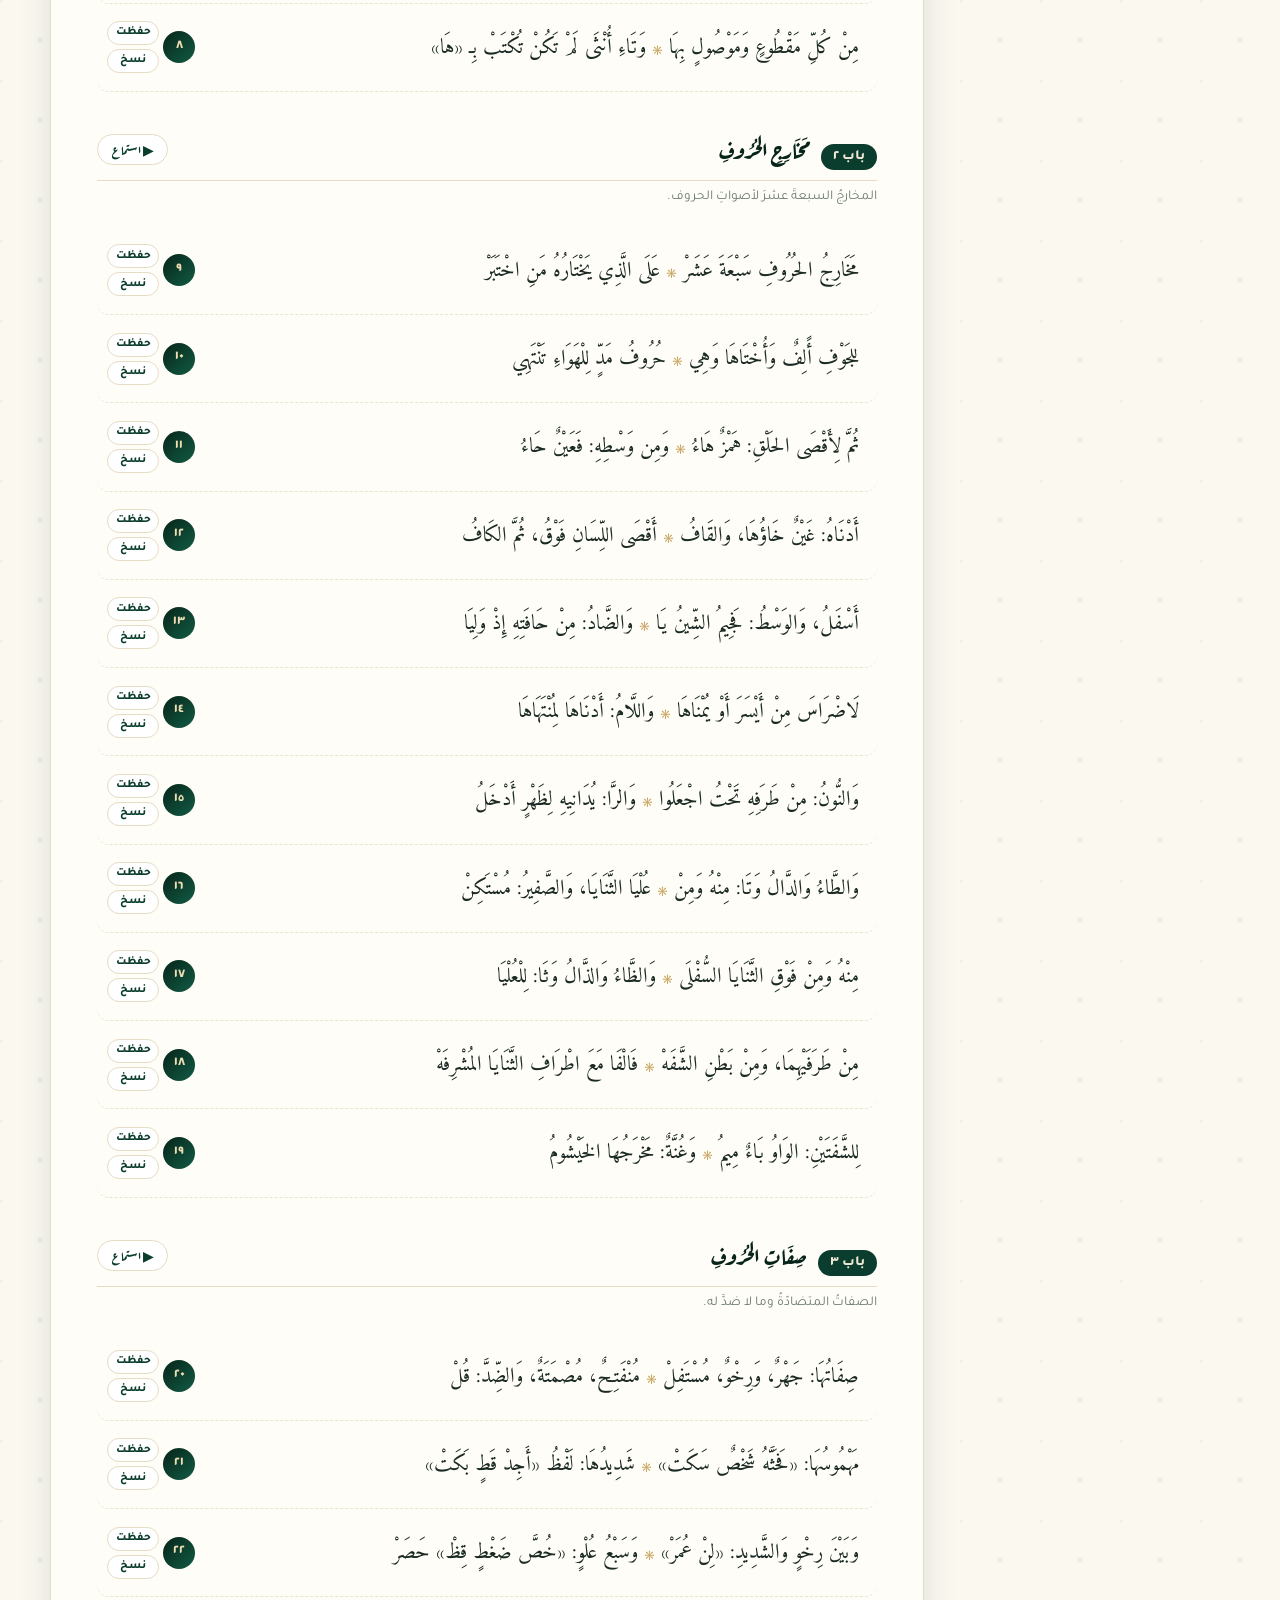
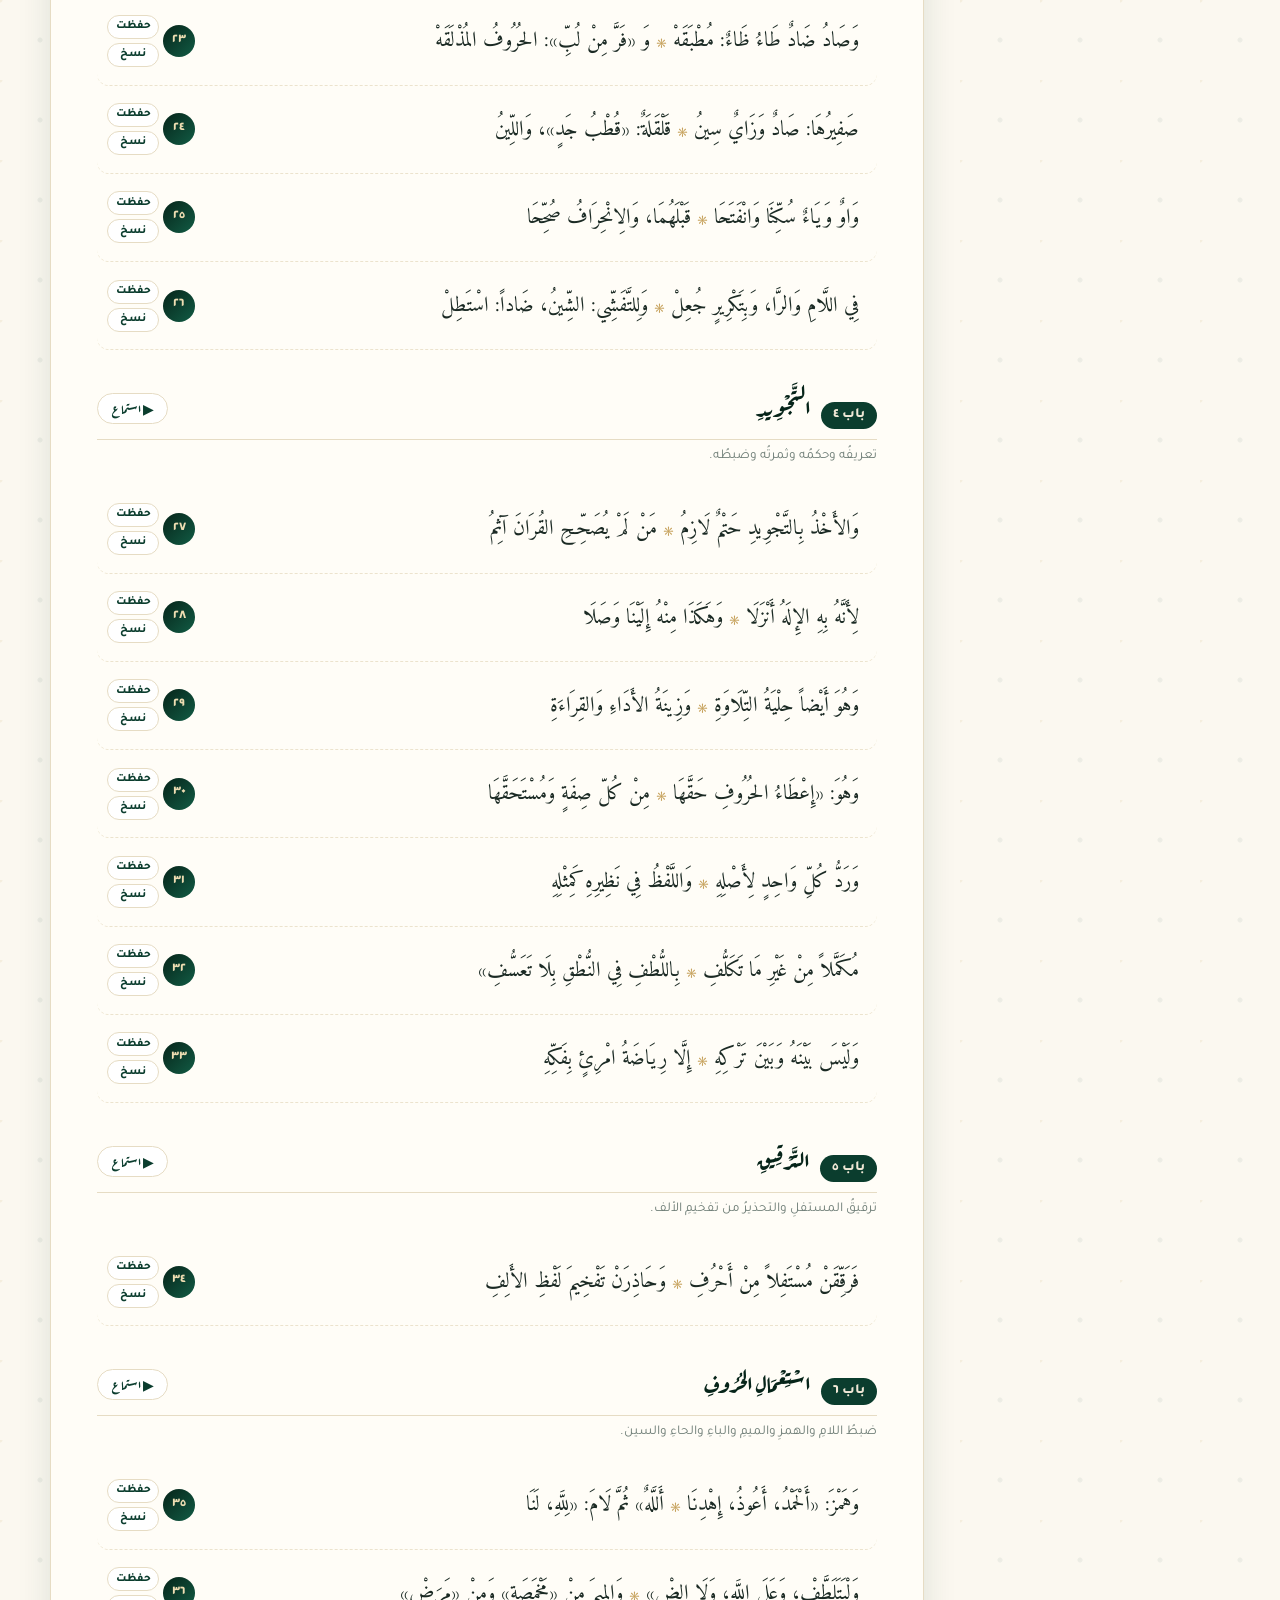
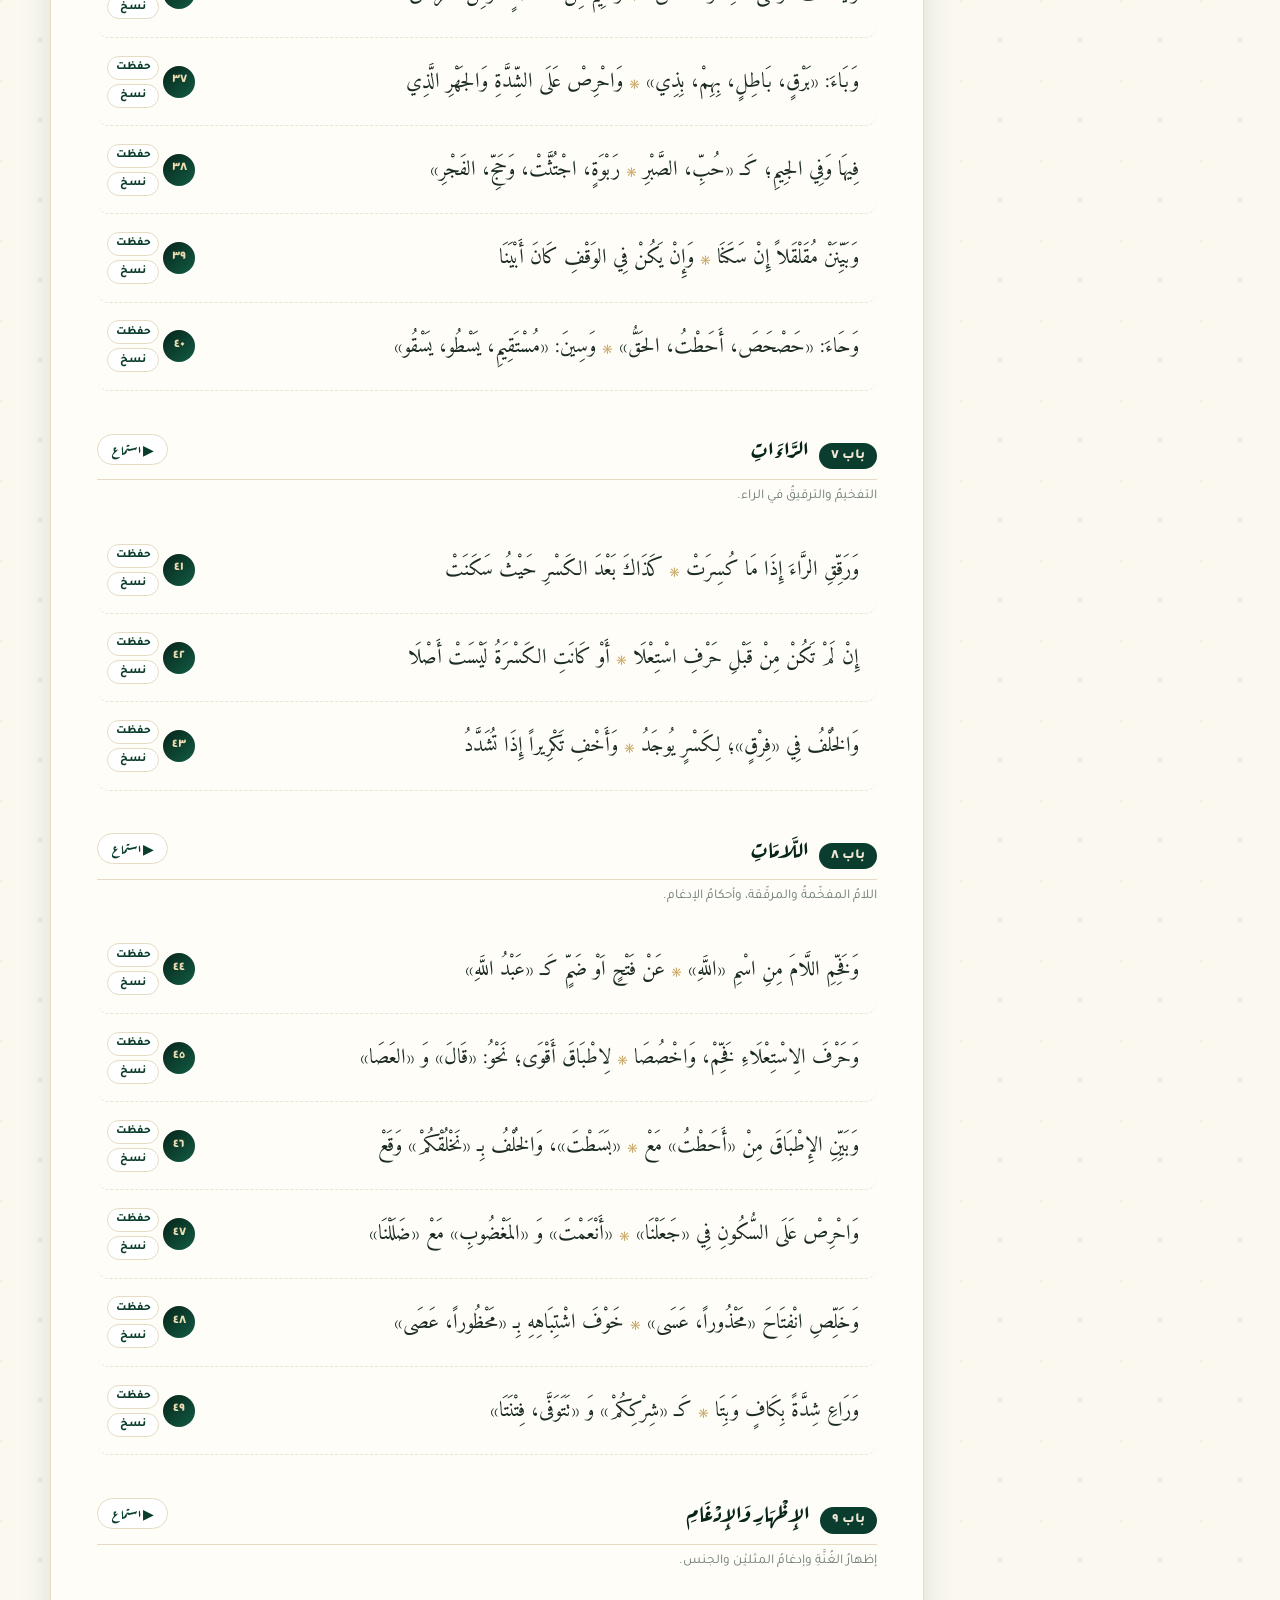
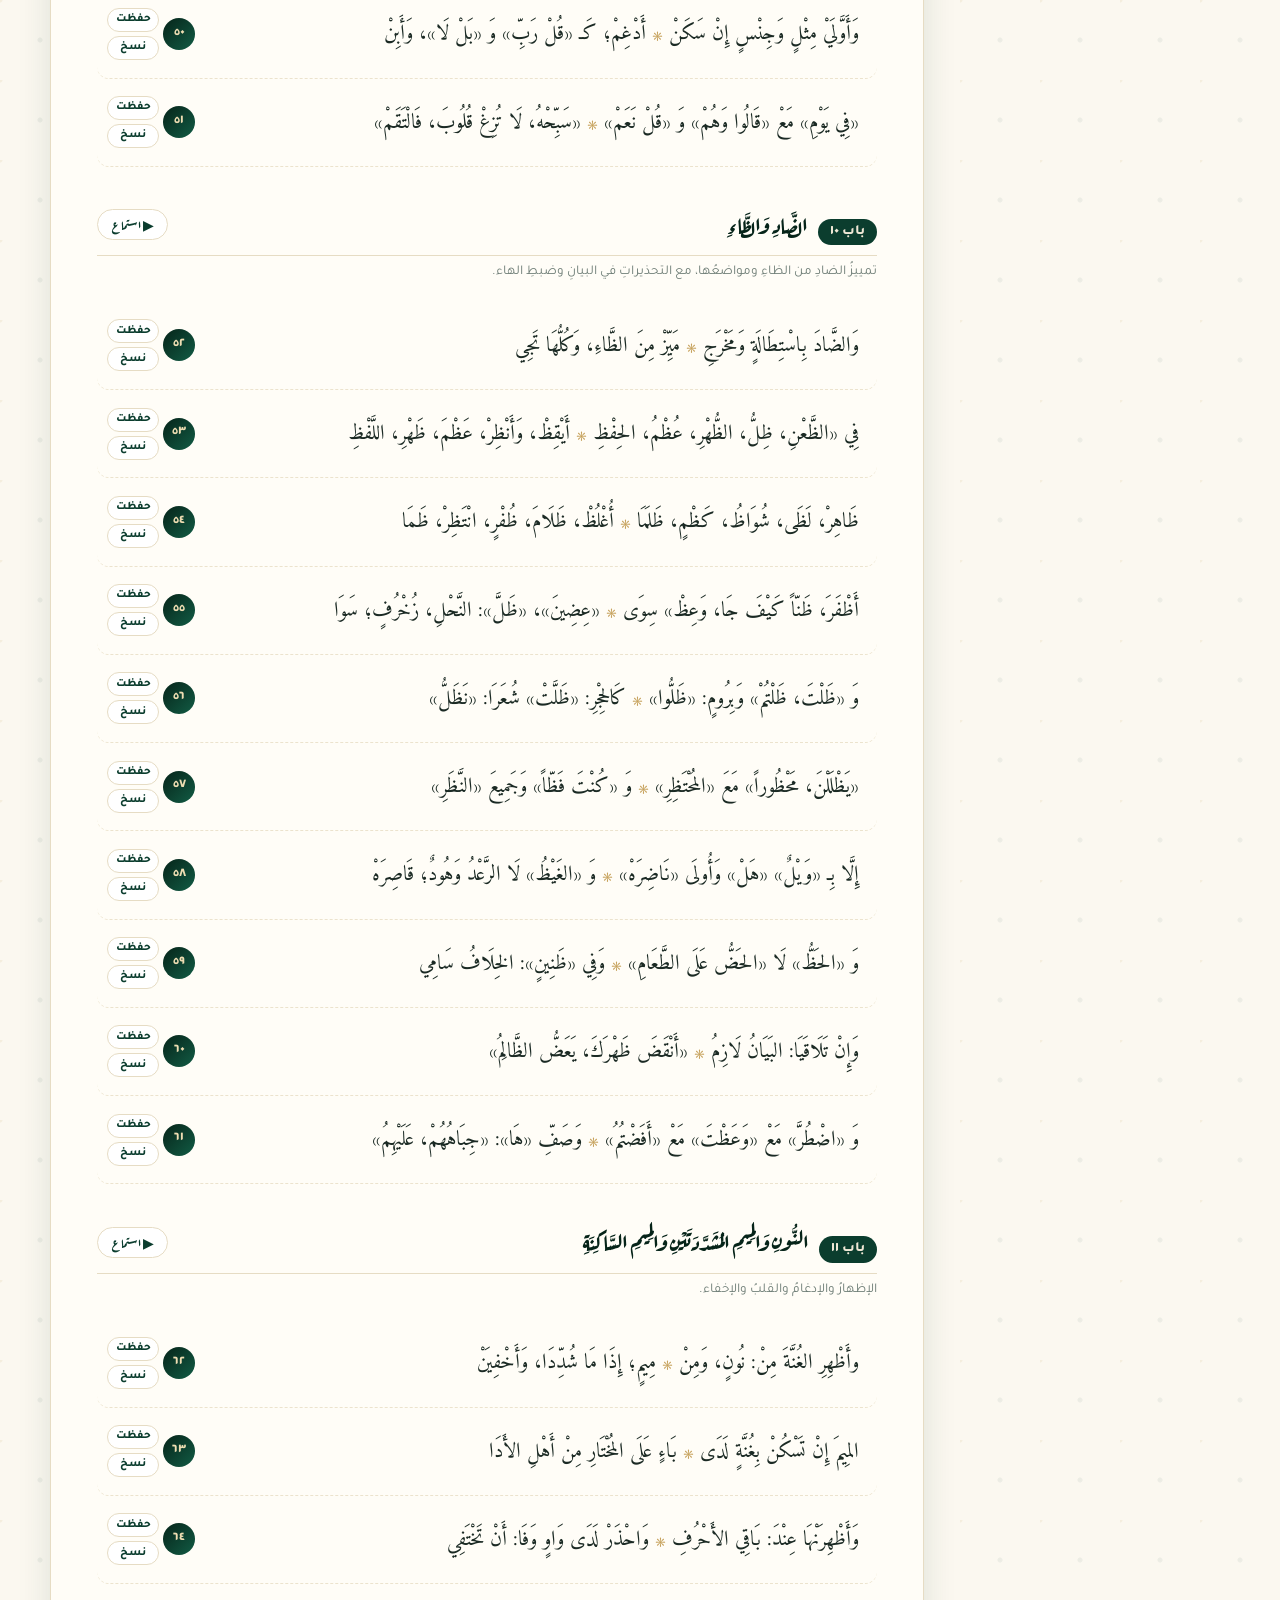
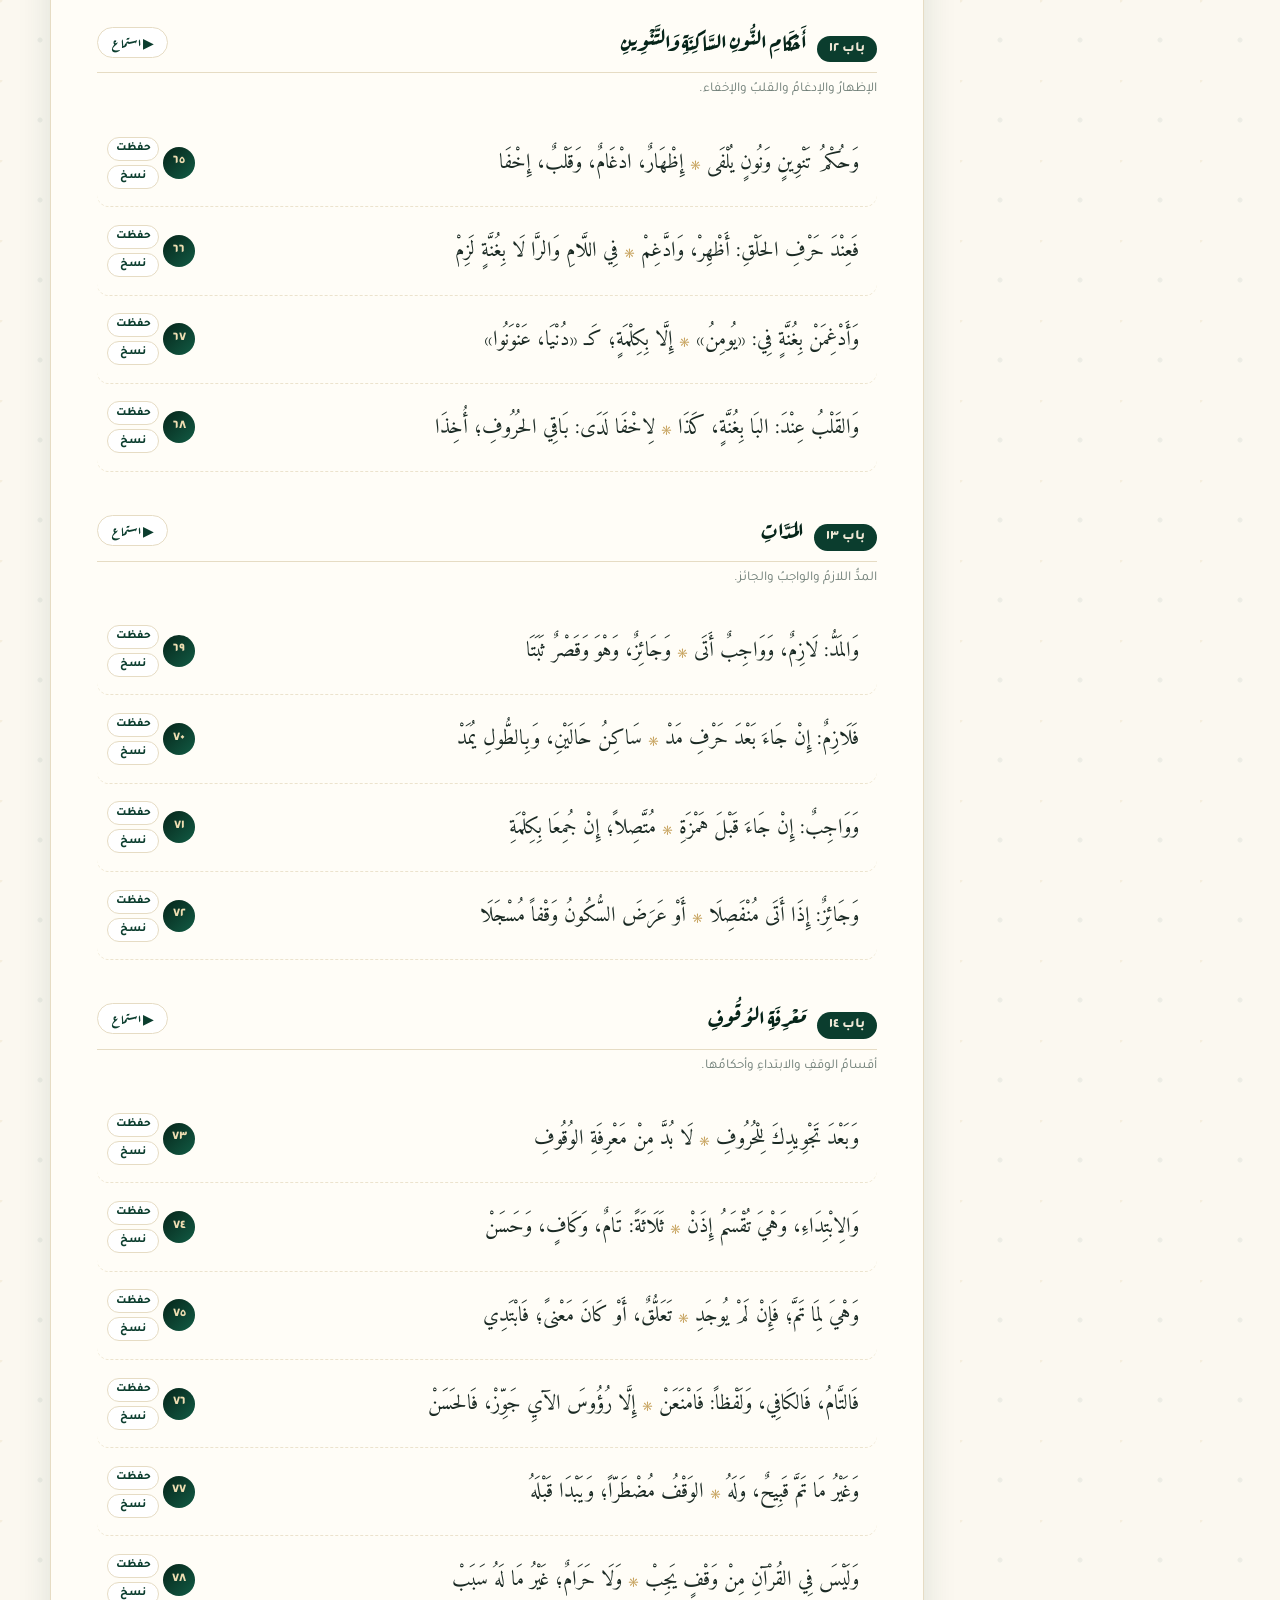
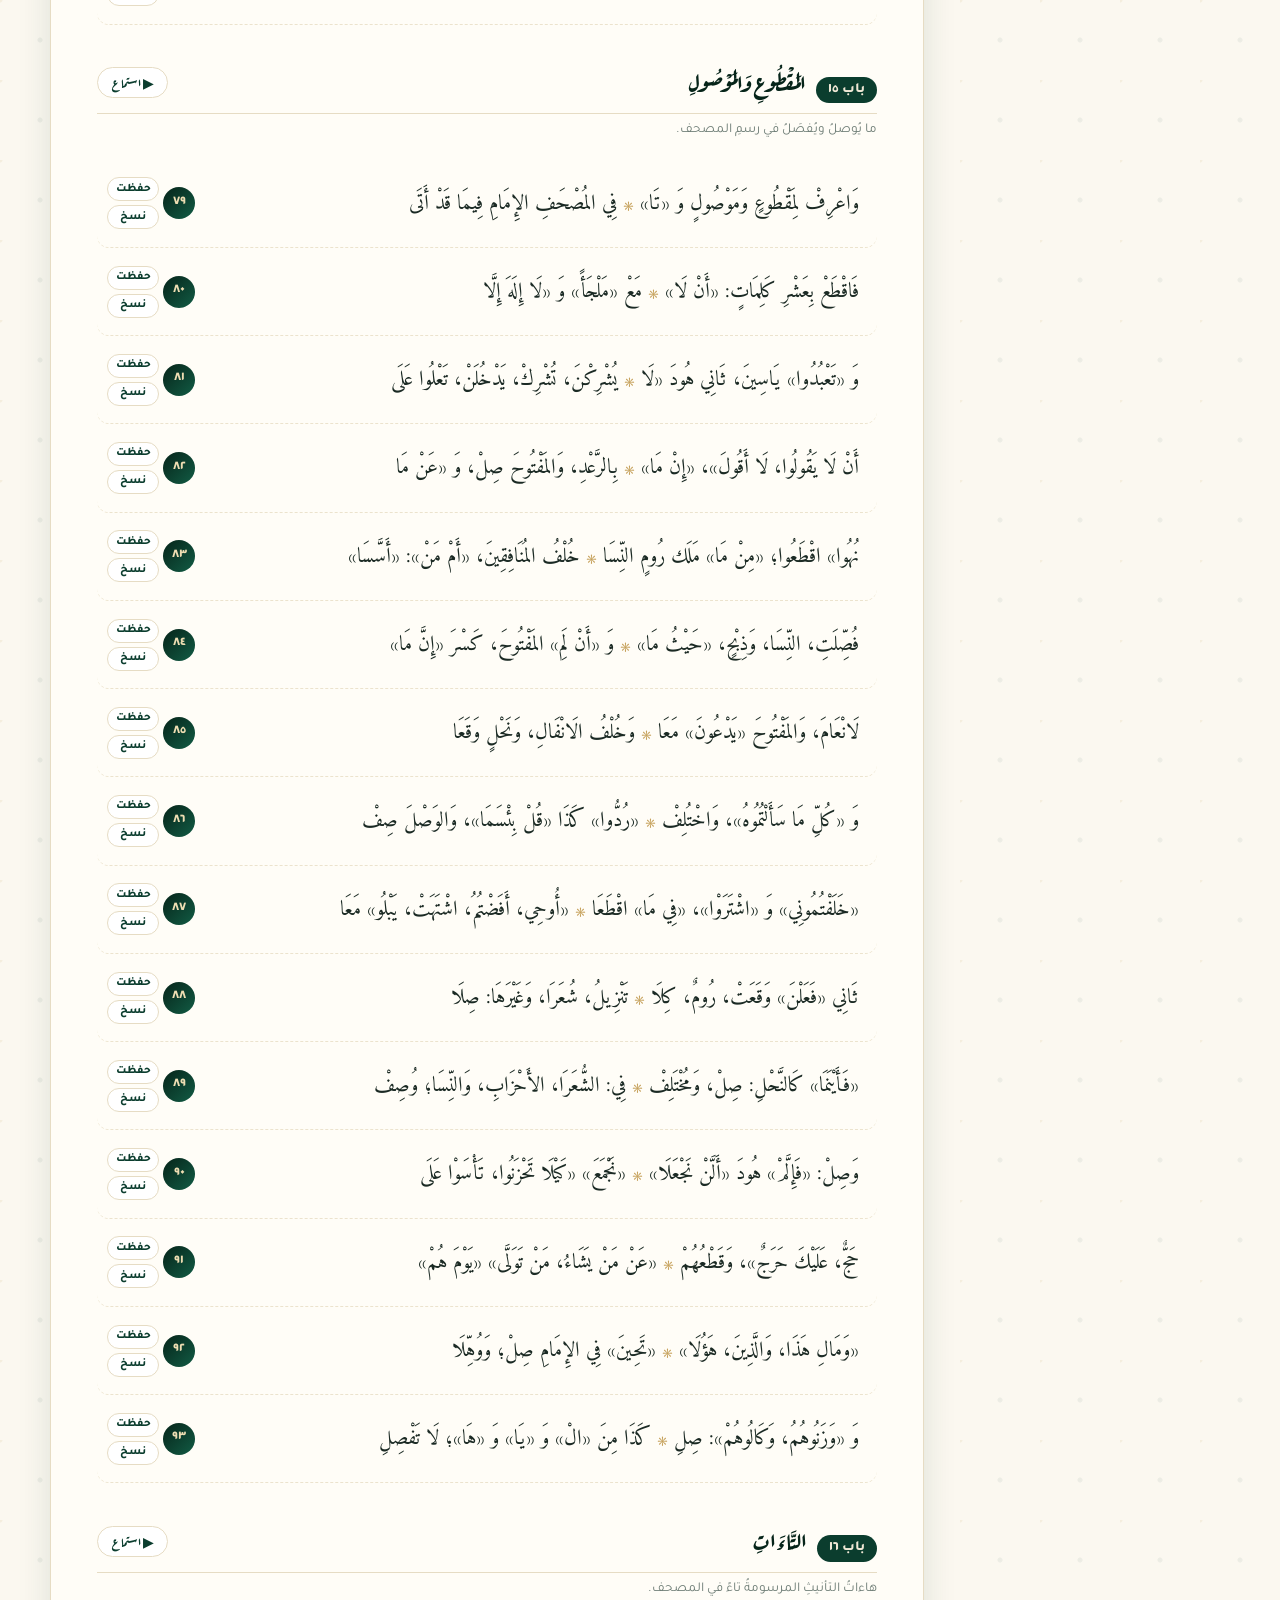
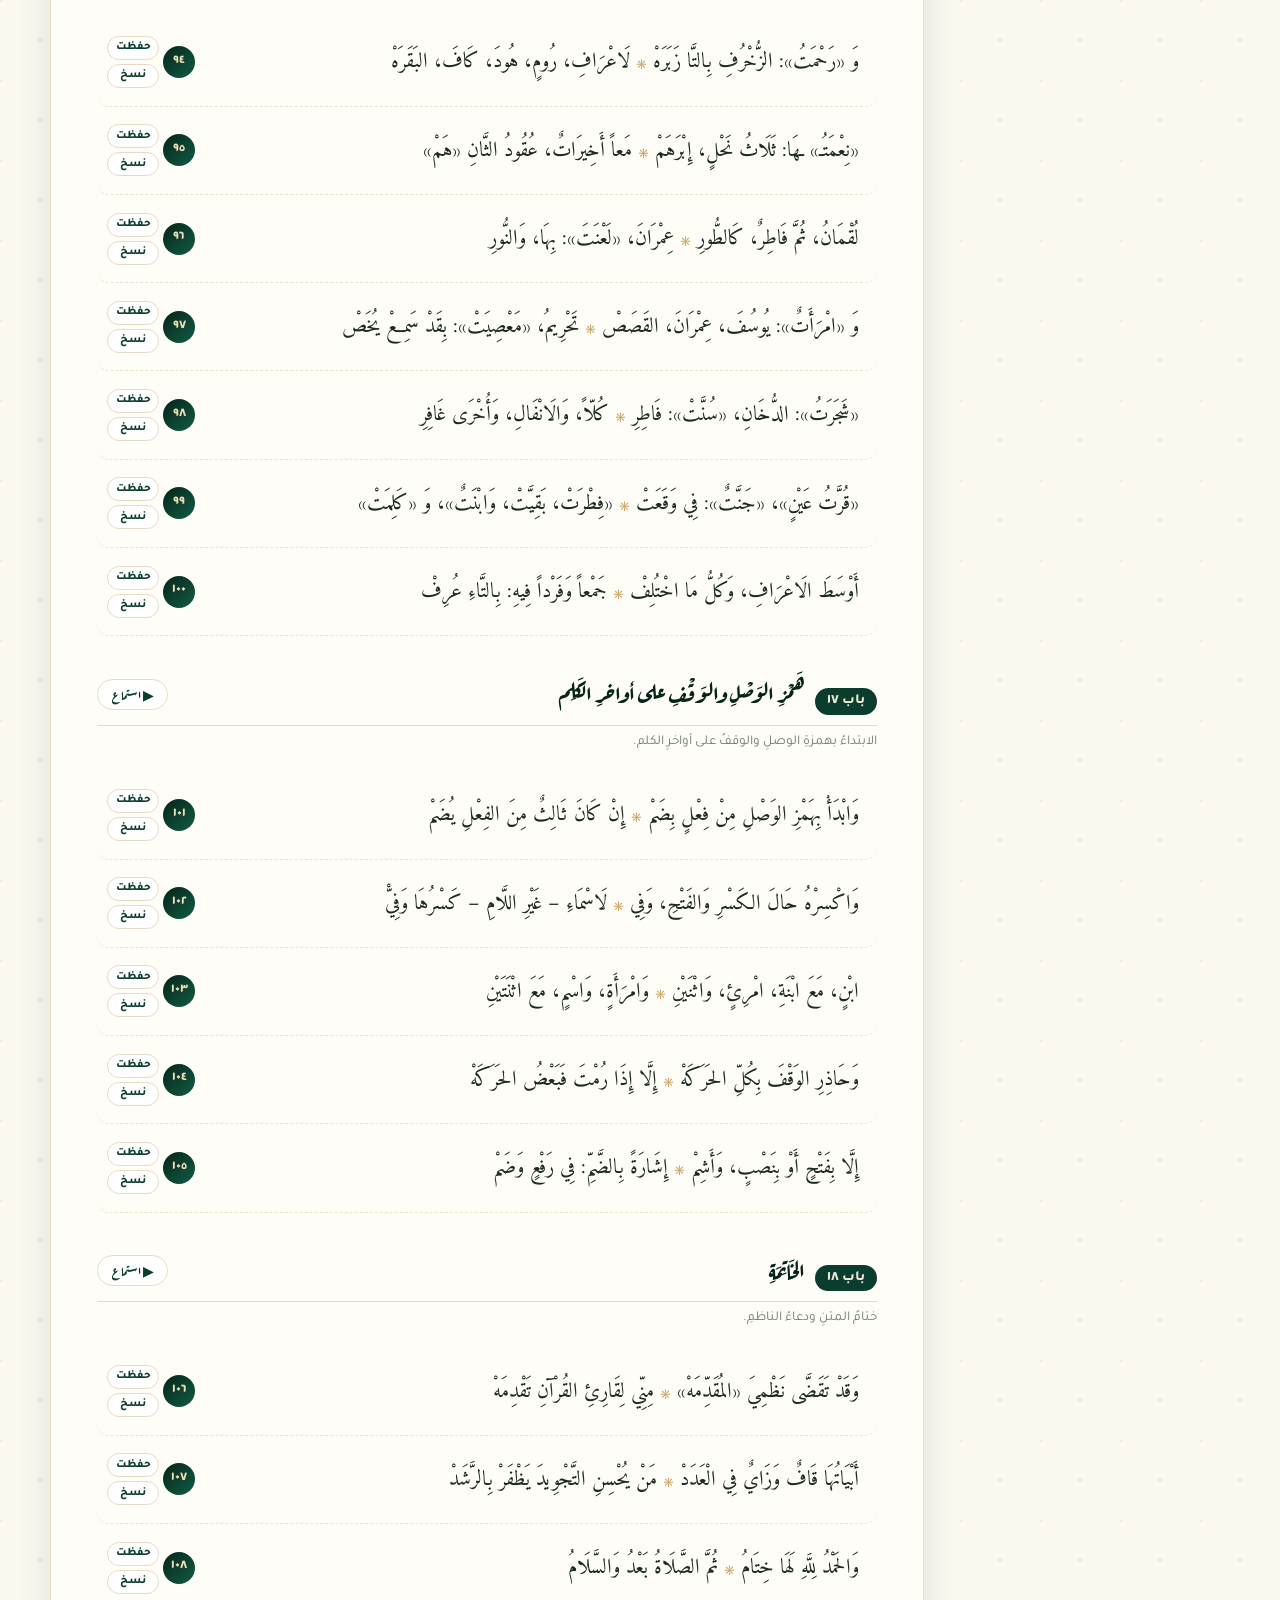
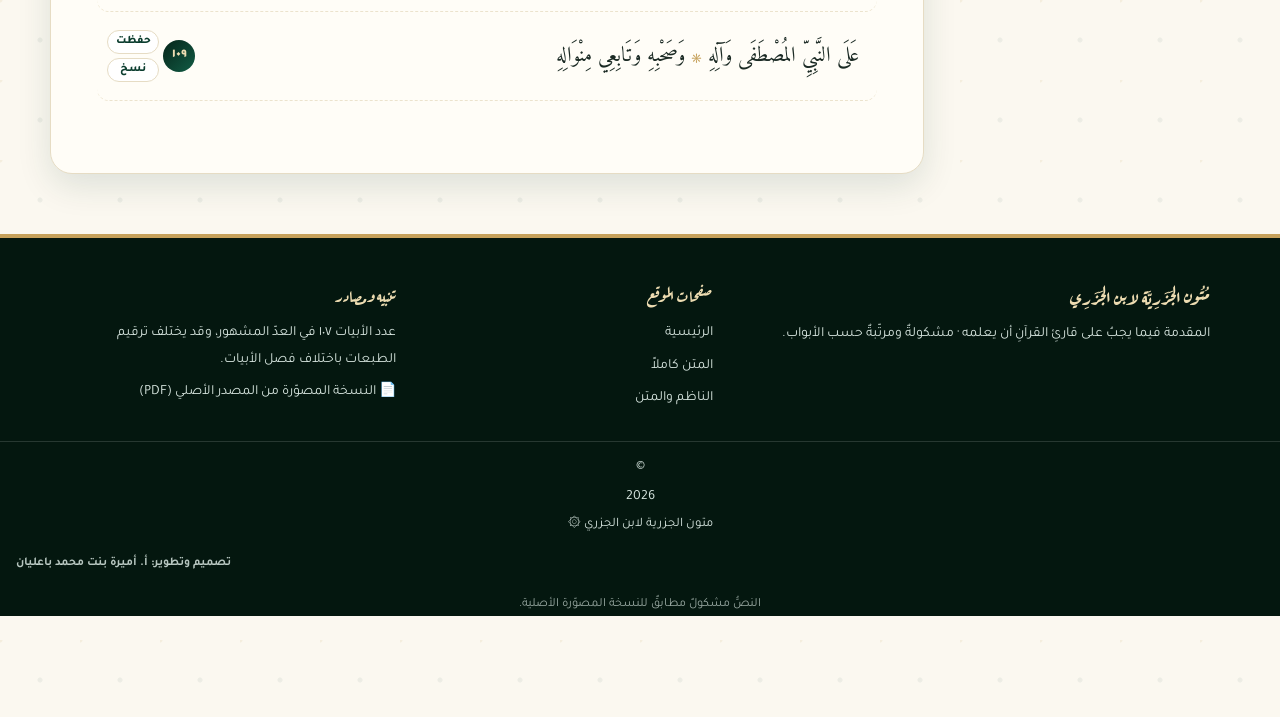
<file: matn.html>
﻿<!DOCTYPE html>
<html lang="ar" dir="rtl">
<head>
<meta charset="UTF-8" />
<meta name="viewport" content="width=device-width, initial-scale=1.0, viewport-fit=cover" />
<title>المتن كاملاً | متون الجزرية لابن الجزري</title>
<meta name="description" content="قراءة متن المقدمة الجزرية لابن الجزري كاملاً مشكولاً، مرتباً حسب الأبواب الثمانية عشر، مع البحث في الأبيات والفهرس والطباعة." />
<meta name="theme-color" content="#0b3d2e" />
<link rel="preconnect" href="https://fonts.googleapis.com" />
<link rel="preconnect" href="https://fonts.gstatic.com" crossorigin />
<link href="https://fonts.googleapis.com/css2?family=Amiri:ital,wght@0,400;0,700;1,400&family=Aref+Ruqaa:wght@400;700&family=Tajawal:wght@300;400;500;700;800&display=swap" rel="stylesheet" />
<link rel="stylesheet" href="styles.css" />
<link rel="manifest" href="manifest.webmanifest" />
<link rel="apple-touch-icon" sizes="180x180" href="assets/icons/apple-touch-icon-180.png" />
<meta name="apple-mobile-web-app-capable" content="yes" />
<meta name="mobile-web-app-capable" content="yes" />
<meta name="apple-mobile-web-app-title" content="الجزرية" />
</head>
<body class="pattern-bg">

<div class="topbar">
  <div class="container topbar-inner">
    <span>۞ المتن كاملاً — مشكولٌ ومرتّبٌ حسب الأبواب</span>
    <span class="dot">•</span>
    <span>للإمام ابن الجزري (ت 833هـ)</span>
  </div>
</div>

<header class="header">
  <div class="container header-inner">
    <button class="menu-btn" id="menuBtn" aria-label="القائمة">☰</button>
    <div class="brand">
      <span class="crest">۝</span>
      <h1>مُتُون الجَزَرِيَّة لابن الجَزَرِي</h1>
      <p class="sub">المتنُ كاملاً · <b>١٨ بابًا</b></p>
    </div>
    <button class="install-app" id="installAppBtn" aria-label="تنزيل التطبيق على الشاشة الرئيسية" title="تنزيل التطبيق على الشاشة الرئيسية"><span class="ic">📲</span><span class="t">تنزيل التطبيق</span></button>
    <button class="tool-btn" data-theme-toggle title="الوضع الليلي" style="font-size:20px">🌙</button>
  </div>
  <div class="container">
    <nav class="nav" id="nav">
      <a href="index.html">🏠 الرئيسية</a>
      <a href="matn.html">📖 المتن كاملاً</a>
      <a href="nazim.html">👤 الناظم والمتن</a>
      <a href="ikhtibar.html">✍️ الاختبار</a>
      <a href="assets/jazariyyah-source.pdf" target="_blank" rel="noopener">📄 المصدر الأصلي</a>
    </nav>
  </div>
</header>

<section class="page-hero">
  <div class="container">
    <div class="crumb">الرئيسية › المتن</div>
    <h2>المُقَدِّمَة الجَزَرِيَّة</h2>
    <p>المقدمة فيما يجبُ على قارئِ القرآنِ أن يعلمه — للإمام ابن الجزري رحمه الله</p>
  </div>
</section>

<!-- شريط الأدوات -->
<div class="toolbar">
  <div class="container toolbar-inner">
    <div class="search-wrap">
      <svg viewBox="0 0 24 24"><circle cx="11" cy="11" r="7"/><path d="M16 16l5 5"/></svg>
      <input id="searchInput" type="search" placeholder="ابحث في الأبيات والأبواب…" autocomplete="off" />
      <button id="searchClear" type="button" title="مسح">✕</button>
    </div>
    <span id="searchInfo"></span>
    <button class="tool-btn" id="hideToggle" title="إظهار النتائج فقط">إظهار النتائج فقط</button>
    <button class="hifz-info" id="hifzInfo" type="button" title="الأبيات المحفوظة">✓ المحفوظ <b>٠/١٠٩</b></button>
    <div class="tool-group" title="حجم الخط">
      <button class="tool-btn" id="fontDown" type="button">− ص</button>
      <button class="tool-btn" id="fontUp" type="button">+ ص</button>
    </div>
    <button class="tool-btn" id="lhToggle" title="تباعد الأسطر">↕ تباعد</button>
    <button class="tool-btn" id="listenAll" title="استماع لتلاوة المتن">🎧 استماع</button>
    <button class="tool-btn" id="printBtn" title="طباعة">🖨️ طباعة</button>
    <button class="tool-btn" data-theme-toggle title="الوضع الليلي">🌙</button>
  </div>
</div>

<div class="container matn-layout">
  <aside class="toc" id="toc"></aside>

  <main class="matn-paper">
    <div class="matn-intro">
      <p class="bsm">بسم الله الرحمن الرحيم</p>
      <h2>المقدمة الجزرية</h2>
      <p>للإمام شمس الدين محمد بن محمد بن محمد ابن الجزري (ت 833هـ) — البحر: الرَّجَز</p>
      <p class="matn-tip">في كل بابٍ: <b>▶ استماع</b> لتلاوة الباب كاملة · وفي كل بيتٍ: <b>«حفظت»</b> لتعليمه محفوظًا (يُحفَظ في متصفحك) · <b>«نسخ»</b> لنسخه. وعدّاد المحفوظ في شريط الأدوات أعلى الصفحة.</p>
    </div>

    <div id="matnRoot"></div>

    <div class="empty-state" id="emptyState">
      <p style="font-size:34px;margin:0">۞</p>
      <p>لا توجد نتائج مطابقة لبحثك. جرّب كلمةً أخرى أو رقم البيت.</p>
    </div>
  </main>
</div>

<footer class="footer">
  <div class="container footer-grid">
    <div>
      <h3>مُتُون الجَزَرِيَّة لابن الجَزَرِي</h3>
      <p>المقدمة فيما يجبُ على قارئِ القرآنِ أن يعلمه · مشكولةٌ ومرتّبةٌ حسب الأبواب.</p>
    </div>
    <div>
      <h4>صفحات الموقع</h4>
      <a href="index.html">الرئيسية</a>
      <a href="matn.html">المتن كاملاً</a>
      <a href="nazim.html">الناظم والمتن</a>
    </div>
    <div>
      <h4>تنبيه ومصادر</h4>
      <span>عدد الأبيات ١٠٧ في العدّ المشهور، وقد يختلف ترقيم الطبعات باختلاف فصل الأبيات.</span>
      <a href="assets/jazariyyah-source.pdf" target="_blank" rel="noopener">📄 النسخة المصوّرة من المصدر الأصلي (PDF)</a>
    </div>
  </div>
  <div class="copy">© <span id="year">2026</span> متون الجزرية لابن الجزري ۞</div>
  <div class="designer">تصميم وتطوير: أ. أميرة بنت محمد باعليان</div>
  <p style="text-align:center;font-size:12.5px;opacity:.7;margin:6px 0 16px">
    النصُّ مشكولٌ مطابقٌ للنسخة المصوّرة الأصلية.
  </p>
</footer>

<div id="playerMount"></div>

<script src="data.js"></script>
<script src="script.js"></script>
<script src="audio.js"></script>
<script src="pwa.js"></script>
</body>
</html>
</file>
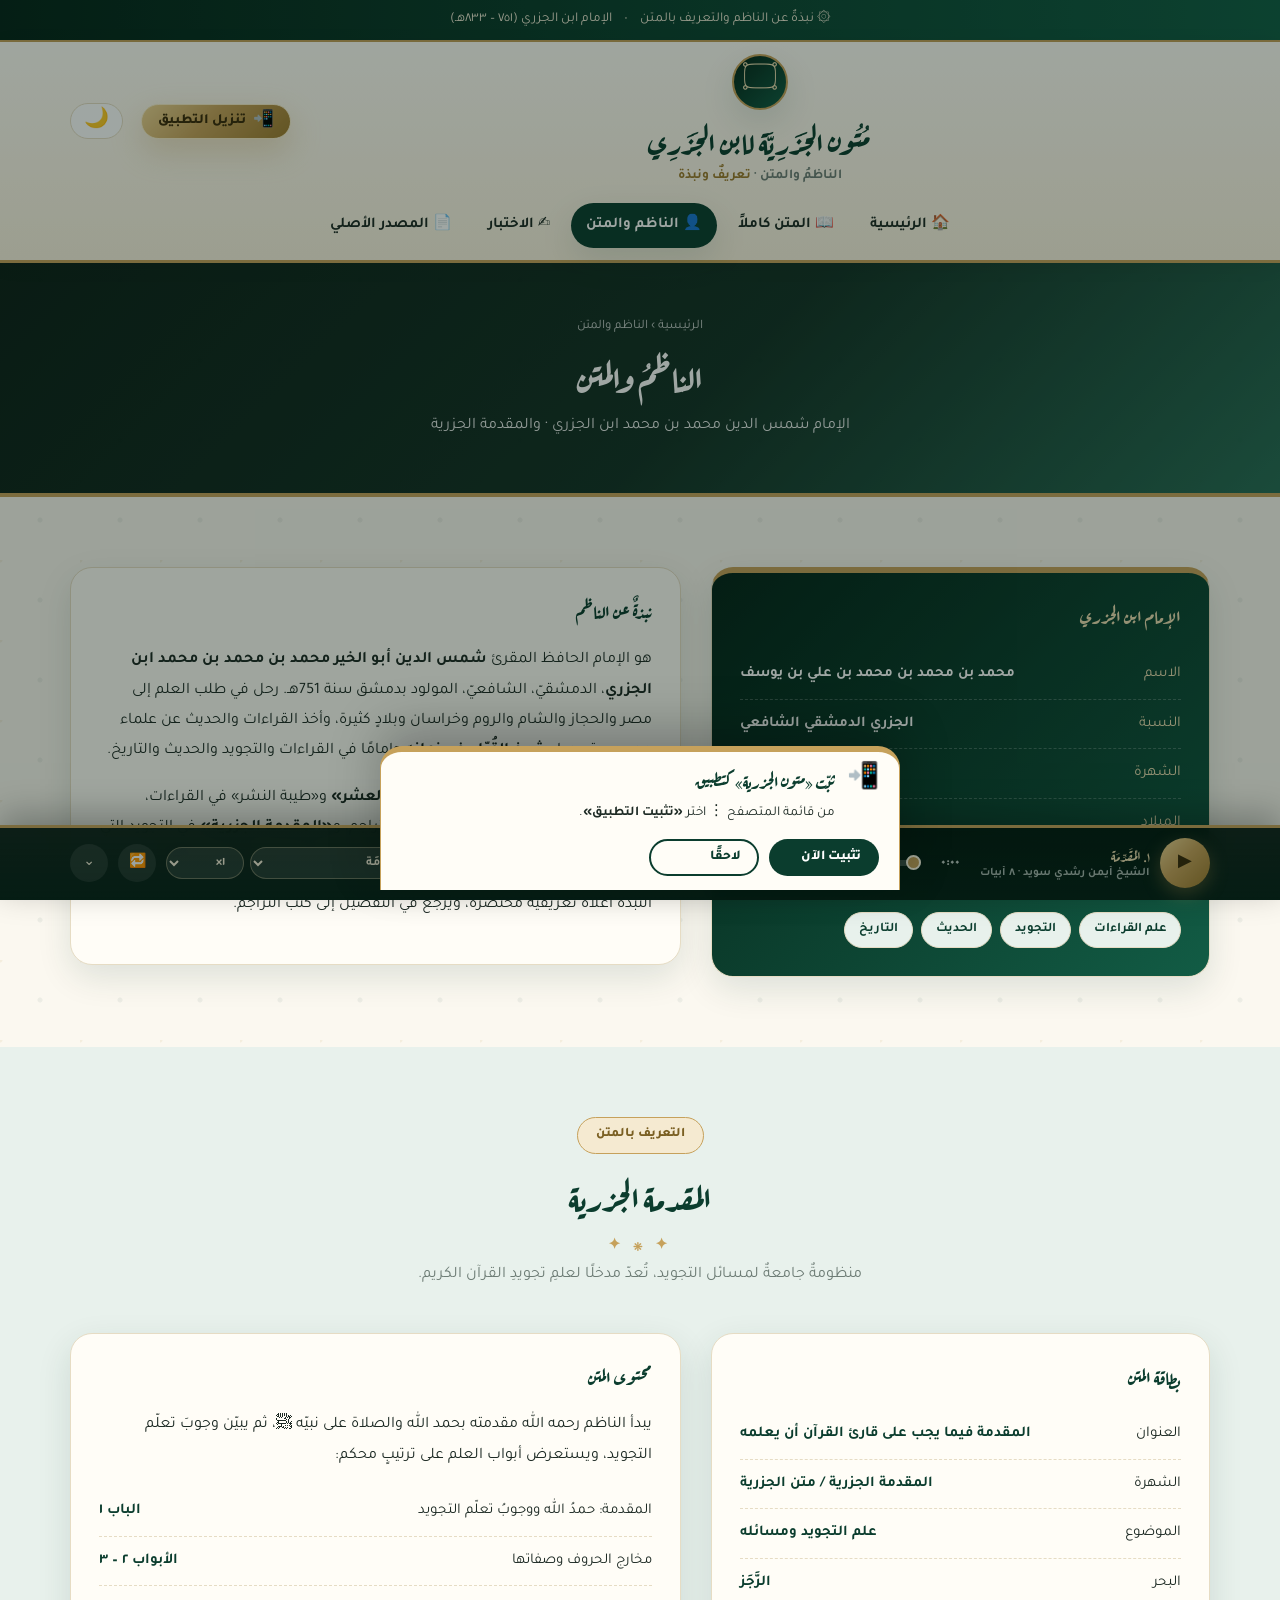
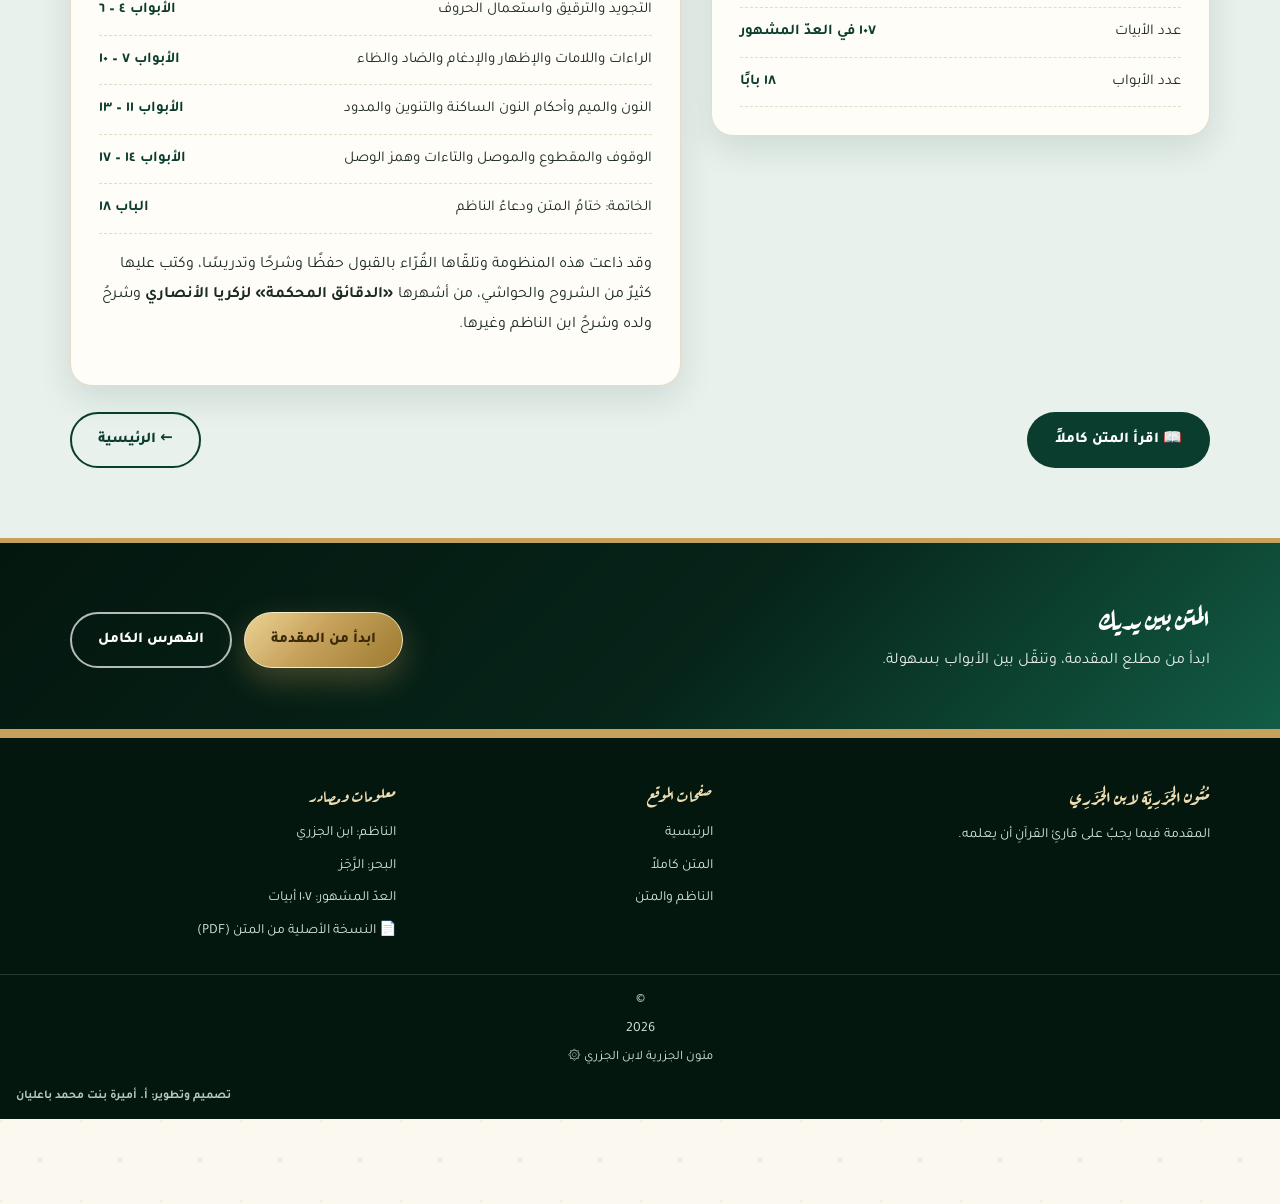
<file: nazim.html>
﻿<!DOCTYPE html>
<html lang="ar" dir="rtl">
<head>
<meta charset="UTF-8" />
<meta name="viewport" content="width=device-width, initial-scale=1.0, viewport-fit=cover" />
<title>الناظم والمتن | متون الجزرية لابن الجزري</title>
<meta name="description" content="نبذة عن الإمام ابن الجزري (ت 833هـ) صاحب المقدمة الجزرية، وتعريف بالمتن: موضوعه وبحره وعدد أبياته وشروحه." />
<meta name="theme-color" content="#0b3d2e" />
<link rel="preconnect" href="https://fonts.googleapis.com" />
<link rel="preconnect" href="https://fonts.gstatic.com" crossorigin />
<link href="https://fonts.googleapis.com/css2?family=Amiri:ital,wght@0,400;0,700;1,400&family=Aref+Ruqaa:wght@400;700&family=Tajawal:wght@300;400;500;700;800&display=swap" rel="stylesheet" />
<link rel="stylesheet" href="styles.css" />
<link rel="manifest" href="manifest.webmanifest" />
<link rel="apple-touch-icon" sizes="180x180" href="assets/icons/apple-touch-icon-180.png" />
<meta name="apple-mobile-web-app-capable" content="yes" />
<meta name="mobile-web-app-capable" content="yes" />
<meta name="apple-mobile-web-app-title" content="الجزرية" />
</head>
<body class="pattern-bg">

<div class="topbar">
  <div class="container topbar-inner">
    <span>۞ نبذةٌ عن الناظم والتعريف بالمتن</span>
    <span class="dot">•</span>
    <span>الإمام ابن الجزري (٧٥١ – ٨٣٣هـ)</span>
  </div>
</div>

<header class="header">
  <div class="container header-inner">
    <button class="menu-btn" id="menuBtn" aria-label="القائمة">☰</button>
    <div class="brand">
      <span class="crest">۝</span>
      <h1>مُتُون الجَزَرِيَّة لابن الجَزَرِي</h1>
      <p class="sub">الناظمُ والمتن · <b>تعريفٌ ونبذة</b></p>
    </div>
    <button class="install-app" id="installAppBtn" aria-label="تنزيل التطبيق على الشاشة الرئيسية" title="تنزيل التطبيق على الشاشة الرئيسية"><span class="ic">📲</span><span class="t">تنزيل التطبيق</span></button>
    <button class="tool-btn" data-theme-toggle title="الوضع الليلي" style="font-size:20px">🌙</button>
  </div>
  <div class="container">
    <nav class="nav" id="nav">
      <a href="index.html">🏠 الرئيسية</a>
      <a href="matn.html">📖 المتن كاملاً</a>
      <a href="nazim.html">👤 الناظم والمتن</a>
      <a href="ikhtibar.html">✍️ الاختبار</a>
      <a href="assets/jazariyyah-source.pdf" target="_blank" rel="noopener">📄 المصدر الأصلي</a>
    </nav>
  </div>
</header>

<section class="page-hero">
  <div class="container">
    <div class="crumb">الرئيسية › الناظم والمتن</div>
    <h2>الناظمُ والمتن</h2>
    <p>الإمام شمس الدين محمد بن محمد ابن الجزري · والمقدمة الجزرية</p>
  </div>
</section>

<section class="section">
  <div class="container">
    <div class="profile">
      <div class="card gold">
        <h3>الإمام ابن الجزري</h3>
        <ul class="info-list">
          <li><span>الاسم</span><b>محمد بن محمد بن محمد بن علي بن يوسف</b></li>
          <li><span>النسبة</span><b>الجزري الدمشقي الشافعي</b></li>
          <li><span>الشهرة</span><b>ابن الجزري · شيخ القُرّاء</b></li>
          <li><span>الميلاد</span><b>٧٥١هـ — دمشق</b></li>
          <li><span>الوفاة</span><b>٨٣٣هـ — شيراز</b></li>
        </ul>
        <div class="chips">
          <span class="chip">علم القراءات</span>
          <span class="chip">التجويد</span>
          <span class="chip">الحديث</span>
          <span class="chip">التاريخ</span>
        </div>
      </div>

      <div class="card">
        <h3>نبذةٌ عن الناظم</h3>
        <p>هو الإمام الحافظ المقرئ <b>شمس الدين أبو الخير محمد بن محمد بن محمد ابن الجزري</b>، الدمشقيّ، الشافعيّ، المولود بدمشق سنة 751هـ. رحل في طلب العلم إلى مصر والحجاز والشام والروم وخراسان وبلادٍ كثيرة، وأخذ القراءات والحديث عن علماء عصره، حتى صار <b>شيخ القُرّاء في زمانه</b> وإمامًا في القراءات والتجويد والحديث والتاريخ.</p>
        <p>من أشهر تصانيفه: <b>«النشر في القراءات العشر»</b> و«طيبة النشر» في القراءات، و<b>«غاية النهاية في طبقات القُرّاء»</b> في التراجم، و<b>«المقدمة الجزرية»</b> في التجويد التي اشتهرت حتى صارت من أوّل ما يُحفظ في هذا الفن. تُوفّي رحمه الله سنة 833هـ.</p>
        <p class="bdesc">النبذة أعلاه تعريفية مختصرة، ويُرجع في التفصيل إلى كتب التراجم.</p>
      </div>
    </div>
  </div>
</section>

<section class="section alt">
  <div class="container">
    <div class="sec-head">
      <span class="kicker">التعريف بالمتن</span>
      <h2>المقدمة الجزرية</h2>
      <p>منظومةٌ جامعةٌ لمسائل التجويد، تُعدّ مدخلًا لعلمِ تجويدِ القرآن الكريم.</p>
    </div>
    <div class="profile">
      <div class="card">
        <h3>بطاقة المتن</h3>
        <ul class="info-list">
          <li><span>العنوان</span><b>المقدمة فيما يجب على قارئ القرآن أن يعلمه</b></li>
          <li><span>الشهرة</span><b>المقدمة الجزرية / متن الجزرية</b></li>
          <li><span>الموضوع</span><b>علم التجويد ومسائله</b></li>
          <li><span>البحر</span><b>الرَّجَز</b></li>
          <li><span>عدد الأبيات</span><b>١٠٧ في العدّ المشهور</b></li>
          <li><span>عدد الأبواب</span><b>١٨ بابًا</b></li>
        </ul>
      </div>
      <div class="card">
        <h3>محتوى المتن</h3>
        <p>يبدأ الناظم رحمه الله مقدمته بحمد الله والصلاة على نبيّه ﷺ، ثم يبيّن وجوبَ تعلّم التجويد، ويستعرض أبواب العلم على ترتيبٍ محكم:</p>
        <ul class="info-list" style="border:0">
          <li><span>المقدمة: حمدُ الله ووجوبُ تعلّم التجويد</span><b>الباب ١</b></li>
          <li><span>مخارج الحروف وصفاتها</span><b>الأبواب ٢ – ٣</b></li>
          <li><span>التجويد والترقيق واستعمال الحروف</span><b>الأبواب ٤ – ٦</b></li>
          <li><span>الراءات واللامات والإظهار والإدغام والضاد والظاء</span><b>الأبواب ٧ – ١٠</b></li>
          <li><span>النون والميم وأحكام النون الساكنة والتنوين والمدود</span><b>الأبواب ١١ – ١٣</b></li>
          <li><span>الوقوف والمقطوع والموصل والتاءات وهمز الوصل</span><b>الأبواب ١٤ – ١٧</b></li>
          <li><span>الخاتمة: ختامُ المتن ودعاءُ الناظم</span><b>الباب ١٨</b></li>
        </ul>
        <p>وقد ذاعت هذه المنظومة وتلقّاها القُرّاء بالقبول حفظًا وشرحًا وتدريسًا، وكتب عليها كثيرٌ من الشروح والحواشي، من أشهرها <b>«الدقائق المحكمة» لزكريا الأنصاري</b> وشرحُ ولده وشرحُ ابن الناظم وغيرها.</p>
      </div>
    </div>

    <div class="page-nav">
      <a href="matn.html" class="btn btn-solid">📖 اقرأ المتن كاملاً</a>
      <a href="index.html" class="btn btn-outline">← الرئيسية</a>
    </div>
  </div>
</section>

<section class="cta">
  <div class="container cta-inner">
    <div>
      <h2>المتن بين يديك</h2>
      <p>ابدأ من مطلع المقدمة، وتنقّل بين الأبواب بسهولة.</p>
    </div>
    <div class="hero-btns">
      <a href="matn.html#muqaddimah" class="btn btn-gold">ابدأ من المقدمة</a>
      <a href="matn.html" class="btn btn-outline light">الفهرس الكامل</a>
    </div>
  </div>
</section>

<footer class="footer">
  <div class="container footer-grid">
    <div>
      <h3>مُتُون الجَزَرِيَّة لابن الجَزَرِي</h3>
      <p>المقدمة فيما يجبُ على قارئِ القرآنِ أن يعلمه.</p>
    </div>
    <div>
      <h4>صفحات الموقع</h4>
      <a href="index.html">الرئيسية</a>
      <a href="matn.html">المتن كاملاً</a>
      <a href="nazim.html">الناظم والمتن</a>
    </div>
    <div>
      <h4>معلومات ومصادر</h4>
      <span>الناظم: ابن الجزري</span>
      <span>البحر: الرَّجَز</span>
      <span>العدّ المشهور: ١٠٧ أبيات</span>
      <a href="assets/jazariyyah-source.pdf" target="_blank" rel="noopener">📄 النسخة الأصلية من المتن (PDF)</a>
    </div>
  </div>
  <div class="copy">© <span id="year">2026</span> متون الجزرية لابن الجزري ۞</div>
  <div class="designer">تصميم وتطوير: أ. أميرة بنت محمد باعليان</div>
</footer>

<div id="playerMount"></div>

<script src="data.js"></script>
<script src="script.js"></script>
<script src="audio.js"></script>
<script src="pwa.js"></script>
</body>
</html>
</file>
<file: styles.css>
/* ============================================================
   متون الجزرية لابن الجزري — التنسيق
   ============================================================ */
:root{
  --green:#0b3d2e;
  --green-deep:#062419;
  --green-2:#125c45;
  --green-3:#e8f1ec;
  --gold:#c6a15b;
  --gold-deep:#9c7a2f;
  --gold-2:#eeddb2;
  --ivory:#fbf8f0;
  --paper:#fffdf7;
  --ink:#1d2a24;
  --muted:#6d7c75;
  --line:#e6dcc4;
  --radius:18px;
  --shadow:0 12px 34px rgba(11,61,46,.12);
  --shadow-gold:0 12px 32px rgba(198,161,91,.32);
}
*{box-sizing:border-box}
html{scroll-behavior:smooth}
body{
  margin:0;
  font-family:'Tajawal','Cairo',system-ui,sans-serif;
  background:var(--ivory);
  color:var(--ink);
  line-height:1.9;
  -webkit-font-smoothing:antialiased;
}
h1,h2,h3,h4,.ruqaa{font-family:'Aref Ruqaa','Amiri',serif;font-weight:700;line-height:1.6}
a{color:var(--green-2)}
img{max-width:100%}
.container{max-width:1180px;margin:0 auto;padding:0 20px}
.narrow{max-width:820px}

/* ---------- خلفيات مزخرفة ---------- */
.pattern-bg{
  background-color:var(--ivory);
  background-image:
    radial-gradient(circle at 0 0, rgba(198,161,91,.12) 0 2px, transparent 3px),
    radial-gradient(circle at 40px 40px, rgba(11,61,46,.06) 0 2px, transparent 3px);
  background-size:80px 80px;
}

/* ---------- نقوش إسلامية باهتة لخلفية صفحة الفهرس ---------- */
/* نجمة ثمانية (مربّعان متراكبان) + معيّنات زوايا ودوائر حواف — طوب مصمت بطوباس 110 بكسل */
.islamic-bg{
  background-image:url("data:image/svg+xml,%3Csvg xmlns='http://www.w3.org/2000/svg' width='110' height='110' viewBox='0 0 110 110'%3E%3Cg fill='none' stroke='%23c6a15b' stroke-opacity='.22' stroke-width='1.3'%3E%3Crect x='29.54' y='29.54' width='50.92' height='50.92'/%3E%3Cpolygon points='55,19 91,55 55,91 19,55'/%3E%3C/g%3E%3Ccircle cx='55' cy='55' r='3.2' fill='%23c6a15b' fill-opacity='.2'/%3E%3Cg fill='none' stroke='%230b3d2e' stroke-opacity='.14' stroke-width='1.1'%3E%3Cpath d='M-8 0L0 -8L8 0L0 8Z'/%3E%3Cpath d='M-8 0L0 -8L8 0L0 8Z' transform='translate(110 0)'/%3E%3Cpath d='M-8 0L0 -8L8 0L0 8Z' transform='translate(110 110)'/%3E%3Cpath d='M-8 0L0 -8L8 0L0 8Z' transform='translate(0 110)'/%3E%3Ccircle cx='55' cy='0' r='4'/%3E%3Ccircle cx='110' cy='55' r='4'/%3E%3Ccircle cx='55' cy='110' r='4'/%3E%3Ccircle cx='0' cy='55' r='4'/%3E%3C/g%3E%3C/svg%3E");
  background-size:110px 110px;
}
body.dark.islamic-bg{
  background-image:url("data:image/svg+xml,%3Csvg xmlns='http://www.w3.org/2000/svg' width='110' height='110' viewBox='0 0 110 110'%3E%3Cg fill='none' stroke='%23c6a15b' stroke-opacity='.18' stroke-width='1.3'%3E%3Crect x='29.54' y='29.54' width='50.92' height='50.92'/%3E%3Cpolygon points='55,19 91,55 55,91 19,55'/%3E%3C/g%3E%3Ccircle cx='55' cy='55' r='3.2' fill='%23c6a15b' fill-opacity='.18'/%3E%3Cg fill='none' stroke='%239fb8ab' stroke-opacity='.09' stroke-width='1.1'%3E%3Cpath d='M-8 0L0 -8L8 0L0 8Z'/%3E%3Cpath d='M-8 0L0 -8L8 0L0 8Z' transform='translate(110 0)'/%3E%3Cpath d='M-8 0L0 -8L8 0L0 8Z' transform='translate(110 110)'/%3E%3Cpath d='M-8 0L0 -8L8 0L0 8Z' transform='translate(0 110)'/%3E%3Ccircle cx='55' cy='0' r='4'/%3E%3Ccircle cx='110' cy='55' r='4'/%3E%3Ccircle cx='55' cy='110' r='4'/%3E%3Ccircle cx='0' cy='55' r='4'/%3E%3C/g%3E%3C/svg%3E");
}

/* ---------- الشريط العلوي ---------- */
.topbar{
  background:linear-gradient(90deg,var(--green-deep),var(--green-2));
  color:#f4ecd8;font-size:13.5px;padding:7px 0;border-bottom:2px solid var(--gold);
}
.topbar-inner{display:flex;gap:12px;justify-content:center;flex-wrap:wrap;align-items:center}
.topbar .dot{opacity:.5}

/* ---------- الترويسة ---------- */
.header{
  position:sticky;top:0;z-index:60;
  background:linear-gradient(180deg,#fffdf7,#faf2df);
  border-bottom:3px solid var(--gold);
  box-shadow:0 3px 18px rgba(9,40,30,.08);
}
.header-inner{display:flex;align-items:center;justify-content:center;gap:18px;padding:12px 20px 6px}
.brand{text-align:center;flex:1}
.brand .crest{
  width:56px;height:56px;border-radius:50%;border:2px solid var(--gold);
  background:linear-gradient(135deg,var(--green-deep),var(--green-2));
  color:var(--gold-2);display:inline-flex;align-items:center;justify-content:center;
  font-size:30px;line-height:1;box-shadow:var(--shadow)
}
.brand h1{margin:6px 0 0;font-size:30px;color:var(--green);letter-spacing:.4px}
.brand .sub{margin:0;font-size:13.5px;color:var(--muted);font-weight:600;font-family:'Tajawal',sans-serif}
.brand .sub b{color:var(--gold-deep)}

/* ---------- التنقل ---------- */
.nav{display:flex;gap:6px;align-items:center;justify-content:center;flex-wrap:wrap;padding:8px 12px 12px}
.nav a{
  text-decoration:none;color:var(--ink);font-weight:700;font-size:15px;
  padding:8px 15px;border-radius:40px;transition:.18s;display:inline-flex;align-items:center;gap:7px;
}
.nav a svg{width:18px;height:18px;stroke:currentColor;fill:none;stroke-width:1.7}
.nav a:hover{background:var(--green-3);color:var(--green)}
.nav a.active{background:var(--green);color:#fff;box-shadow:var(--shadow)}
.nav a.cta{background:linear-gradient(135deg,#e6cb8c,var(--gold),var(--gold-deep));color:#3a2a0a}
.menu-btn{display:none;background:none;border:1px solid var(--line);border-radius:12px;font-size:22px;padding:4px 12px;cursor:pointer;color:var(--green)}

/* ---------- الأزرار ---------- */
.btn{
  display:inline-flex;align-items:center;gap:8px;padding:12px 26px;border-radius:50px;
  text-decoration:none;font-weight:800;border:2px solid transparent;cursor:pointer;transition:.2s;font-family:inherit;font-size:15px;
}
.btn-gold{background:linear-gradient(135deg,#ecd394 0%,var(--gold) 45%,var(--gold-deep) 100%);color:#3a2a0a;box-shadow:var(--shadow-gold);border:1px solid #f6e9c6}
.btn-gold:hover{transform:translateY(-2px)}
.btn-outline{border-color:currentColor;color:var(--green);background:transparent}
.btn-outline.light{color:#fff;border-color:rgba(255,255,255,.7)}
.btn-solid{background:var(--green);color:#fff}
.btn-solid:hover{background:var(--green-2)}
.btn-sm{padding:8px 16px;font-size:13.5px}

/* ---------- الواجهة ---------- */
.hero{
  position:relative;overflow:hidden;color:#fff;padding:70px 0 64px;
  background:
    radial-gradient(1200px 500px at 80% -10%, rgba(198,161,91,.28), transparent 60%),
    linear-gradient(135deg,#04170f 0%,var(--green-deep) 45%,var(--green) 80%,var(--green-2) 100%);
  border-bottom:5px solid var(--gold);
}
.hero::after{
  content:"";position:absolute;inset:0;opacity:.10;pointer-events:none;
  background-image:
    radial-gradient(circle at 20% 30%, #fff 1.5px, transparent 2px),
    radial-gradient(circle at 70% 80%, #fff 1.5px, transparent 2px);
  background-size:70px 70px;
}
.hero-inner{position:relative;display:grid;grid-template-columns:1.15fr .85fr;gap:44px;align-items:center}
.badge{
  display:inline-block;background:rgba(255,255,255,.14);border:1px solid rgba(238,221,178,.5);
  color:var(--gold-2);padding:6px 18px;border-radius:50px;font-size:13.5px;font-weight:700
}
.hero h2{font-size:clamp(28px,4vw,46px);margin:16px 0 10px;line-height:1.5}
.hero h2 em{font-style:normal;color:var(--gold-2)}
.hero .lead{opacity:.94;font-size:17px;max-width:56ch}
.hero .verses{
  margin:20px 0;padding:14px 18px;border-right:4px solid var(--gold);
  background:rgba(255,255,255,.10);border-radius:12px;font-family:'Amiri',serif;font-size:19px;line-height:2.1
}
.hero .verses span{display:block}
.hero .verses small{font-family:'Tajawal';font-size:12.5px;opacity:.8}
.hero-btns{display:flex;gap:12px;flex-wrap:wrap;margin-top:8px}
.hero-stats{display:flex;gap:34px;margin-top:26px;flex-wrap:wrap}
.hero-stats strong{display:block;font-size:28px;color:var(--gold-2);font-family:'Aref Ruqaa',serif}
.hero-stats span{font-size:13px;opacity:.85}

.book-card{
  background:linear-gradient(rgba(255,253,247,.96),rgba(255,253,247,.96));
  color:var(--ink);border-radius:24px;padding:26px;border:1px solid var(--gold);
  border-top:6px solid var(--gold);box-shadow:0 22px 50px rgba(0,0,0,.4);position:relative
}
.book-card .frame{
  border:1px dashed rgba(198,161,91,.7);border-radius:16px;padding:18px;text-align:center
}
.book-card .seal{font-size:44px;color:var(--gold);line-height:1}
.book-card h3{margin:6px 0 2px;font-size:23px;color:var(--green-deep)}
.book-card .small{font-size:13px;color:var(--muted);font-weight:700}
.book-card ul{list-style:none;padding:0;margin:14px 0 0;text-align:right;font-size:14px;font-weight:600;color:#26332d}
.book-card li{padding:6px 0;border-bottom:1px dashed #ece3cd}
.book-card li::before{content:"۞ ";color:var(--gold)}

/* ---------- الأقسام ---------- */
.section{padding:70px 0}
.section.alt{background:var(--green-3)}
.sec-head{text-align:center;max-width:720px;margin:0 auto 42px}
.kicker{
  display:inline-block;background:#f5ead1;color:#7a5f22;border:1px solid var(--gold);
  padding:5px 18px;border-radius:50px;font-size:13px;font-weight:800
}
.sec-head h2{font-size:clamp(24px,3.2vw,34px);color:var(--green);margin:14px 0 6px}
.sec-head h2::after{content:"✦ ۞ ✦";display:block;font-size:15px;color:var(--gold);margin-top:8px;letter-spacing:5px}
.sec-head p{color:var(--muted);margin:0}

/* ---------- شبكة الأبواب ---------- */
.abwab-grid{display:grid;grid-template-columns:repeat(3,1fr);gap:18px}
.bab-card{
  display:block;text-decoration:none;color:var(--ink);position:relative;
  background:linear-gradient(180deg,#fffef9,#f9efd8);
  border:1px solid var(--line);border-top:5px solid var(--gold);border-radius:20px;
  padding:26px 20px 22px;box-shadow:var(--shadow);transition:.22s;overflow:hidden
}
.bab-card:hover{transform:translateY(-6px);border-top-color:var(--green);box-shadow:0 18px 40px rgba(11,61,46,.18)}
.bab-card .no{
  position:absolute;top:14px;left:16px;font-family:'Aref Ruqaa',serif;
  font-size:26px;color:rgba(11,61,46,.22)
}
.bab-card .ic{
  width:54px;height:54px;border-radius:15px;display:flex;align-items:center;justify-content:center;
  background:linear-gradient(135deg,var(--green-deep),var(--green-2));color:var(--gold-2);
  border:1.5px solid var(--gold);margin-bottom:12px
}
.bab-card .ic.num{
  font-family:'Aref Ruqaa','Amiri',serif;font-size:24px;font-weight:700;line-height:1;
  padding-top:3px
}
.bab-card .ic svg{width:28px;height:28px;stroke:currentColor;fill:none;stroke-width:1.6}
.bab-card h3{margin:0 0 6px;font-size:20px;color:var(--green-deep)}
.bab-card p{margin:0;font-size:13.5px;color:#41514a}
.bab-card .meta{margin-top:12px;font-size:12.5px;color:var(--gold-deep);font-weight:800}
.mem-badge{
  display:inline-block;margin-inline-start:8px;background:#e8f5ee;color:#0a6b47;border-radius:50px;
  padding:2px 10px;font-size:11.5px;font-weight:800;font-family:'Tajawal',sans-serif
}

/* ---------- الأبيات المميزة ---------- */
.feat-grid{display:grid;grid-template-columns:1fr 1fr;gap:18px}
.feat{
  background:var(--paper);border:1px solid var(--line);border-right:5px solid var(--gold);
  border-radius:16px;padding:20px 22px;box-shadow:var(--shadow)
}
.feat .src{font-size:12.5px;font-weight:800;color:var(--gold-deep);margin-bottom:6px}
.feat .bayt{font-family:'Amiri',serif;font-size:19px;line-height:2.1;color:#20302a}
.feat .bayt span{display:block}
.feat .bayt .sep{color:var(--gold)}

/* ---------- الميزات ---------- */
.feat-list{display:grid;grid-template-columns:repeat(auto-fit,minmax(205px,1fr));gap:16px}
.fitem{background:var(--paper);border:1px solid var(--line);border-radius:16px;padding:24px 18px;text-align:center;box-shadow:var(--shadow)}
.fitem .ic{font-size:34px;line-height:1}
.fitem h3{margin:10px 0 4px;font-size:18px;color:var(--green)}
.fitem p{margin:0;font-size:13.5px;color:var(--muted)}
.src-note{margin:12px 0 0;font-size:12.5px;font-weight:600;color:var(--muted)}
.src-note a{color:var(--gold-deep);font-weight:800;text-decoration:none;border-bottom:1px dotted var(--gold)}
.src-note a:hover{color:var(--green)}
body.dark .src-note a{color:var(--gold-2)}
body.dark .src-note a:hover{color:#fff}

/* ---------- CTA ---------- */
.cta{
  background:linear-gradient(135deg,#04170f,var(--green-deep) 55%,var(--green-2));
  color:#fff;padding:52px 0;border-top:5px solid var(--gold);border-bottom:5px solid var(--gold)
}
.cta-inner{display:flex;justify-content:space-between;align-items:center;gap:22px;flex-wrap:wrap}
.cta h2{margin:0 0 6px;font-size:28px}
.cta p{margin:0;opacity:.9}

/* ---------- التذييل ---------- */
.footer{background:#04170f;color:#d6e4de;padding:44px 0 0;border-top:4px solid var(--gold);
  padding-bottom:env(safe-area-inset-bottom, 0px)}
.footer-grid{display:grid;grid-template-columns:1.3fr .8fr .9fr;gap:26px}
.footer h3,.footer h4{color:var(--gold-2);margin:0 0 10px}
.footer p{margin:0 0 8px;font-size:14px;line-height:1.9}
.footer a,.footer span{display:block;color:#d6e4de;text-decoration:none;font-size:14px;padding:3px 0}
.footer a:hover{color:var(--gold-2)}
.copy{text-align:center;border-top:1px solid rgba(255,255,255,.14);margin-top:26px;padding:14px;font-size:13px}
.designer{text-align:left;font-size:12px;font-weight:700;color:rgba(214,228,222,.85);padding:0 16px 12px}

/* ============================================================
   صفحة المتن
   ============================================================ */
.page-hero{
  background:linear-gradient(135deg,rgba(4,23,15,.96),rgba(6,36,25,.94) 55%,rgba(18,92,69,.9));
  color:#fff;padding:52px 0;text-align:center;border-bottom:4px solid var(--gold)
}
.page-hero h2{margin:0 0 6px;font-size:clamp(24px,3.4vw,36px)}
.page-hero p{opacity:.9;margin:0}
.page-hero .crumb{font-size:13px;opacity:.75;margin-bottom:8px}

/* شريط أدوات المتن */
.toolbar{
  position:sticky;top:0;z-index:50;background:rgba(255,253,247,.96);backdrop-filter:blur(8px);
  border-bottom:1px solid var(--line);box-shadow:0 2px 12px rgba(0,0,0,.05)
}
.toolbar-inner{display:flex;gap:12px;align-items:center;flex-wrap:wrap;padding:12px 20px}
.search-wrap{flex:1;min-width:230px;position:relative}
.search-wrap svg{position:absolute;top:50%;transform:translateY(-50%);right:14px;width:18px;height:18px;stroke:var(--muted);fill:none;stroke-width:2}
#searchInput{
  width:100%;padding:12px 44px 12px 40px;border-radius:50px;border:1.5px solid var(--line);
  background:#fff;font-family:inherit;font-size:15px;color:var(--ink)
}
#searchInput:focus{outline:none;border-color:var(--gold);box-shadow:0 0 0 4px rgba(198,161,91,.15)}
#searchClear{position:absolute;top:50%;transform:translateY(-50%);left:10px;border:0;background:none;cursor:pointer;font-size:18px;color:var(--muted);display:none}
.tool-group{display:flex;gap:4px;align-items:center;background:#fff;border:1.5px solid var(--line);border-radius:50px;padding:3px}
.tool-btn{
  border:0;background:none;cursor:pointer;font-family:inherit;font-size:14px;font-weight:700;color:var(--green);
  padding:7px 13px;border-radius:50px;transition:.15s
}
.tool-btn:hover{background:var(--green-3)}
.tool-btn.on{background:var(--green);color:#fff}
.header-inner .tool-btn{background:#fff;border:1.5px solid var(--line);border-radius:50px;padding:7px 13px;font-size:18px;line-height:1}
body.dark .header-inner .tool-btn{background:#0f1814;border-color:#233029}
#searchInfo{font-size:13px;color:var(--muted);font-weight:700;padding:0 4px}
/* عدّاد الأبيات المحفوظة */
.hifz-info{
  border:1.5px solid var(--line);background:#fff;cursor:pointer;font-family:inherit;
  border-radius:50px;padding:7px 14px;font-size:12.5px;font-weight:800;color:var(--green-2);
  display:none;align-items:center;gap:6px;transition:.15s
}
.hifz-info.has{display:inline-flex}
.hifz-info:hover{border-color:var(--gold);background:var(--green-3)}
.hifz-info b{font-family:'Tajawal';color:var(--green);font-size:13px}

/* التخطيط */
.matn-layout{display:grid;grid-template-columns:280px 1fr;gap:26px;align-items:start;padding:34px 0 60px}
@media(max-width:900px){.matn-layout{grid-template-columns:1fr}}

/* الفهرس الجانبي */
.toc{background:var(--paper);border:1px solid var(--line);border-radius:20px;padding:18px;box-shadow:var(--shadow)}
.toc h3{margin:0 0 12px;font-size:19px;color:var(--green);display:flex;align-items:center;gap:8px}
.toc h3::before{content:"۞";color:var(--gold)}
.toc a{
  display:flex;align-items:center;gap:8px;text-decoration:none;color:#33423b;font-size:14px;font-weight:600;
  padding:7px 10px;border-radius:10px;transition:.15s;border-right:3px solid transparent
}
.toc a:hover{background:var(--green-3)}
.toc a.active{background:var(--green-3);color:var(--green);border-right-color:var(--gold);font-weight:800}
.toc a .tn{color:var(--gold-deep);font-weight:800;font-size:12.5px;min-width:20px}
.toc a .ct{margin-left:auto;font-size:11.5px;color:var(--muted);font-weight:700}

/* ورقة المتن */
.matn-paper{
  background:var(--paper);border:1px solid var(--line);border-radius:22px;
  padding:34px clamp(16px,4vw,46px);box-shadow:var(--shadow);
  background-image:linear-gradient(rgba(255,253,247,.97),rgba(255,253,247,.97));
}
.matn-intro{text-align:center;border-bottom:2px double var(--gold);padding-bottom:20px;margin-bottom:26px}
.matn-intro .bsm{font-family:'Amiri',serif;font-size:24px;color:var(--green-deep)}
.matn-intro h2{margin:8px 0 4px;font-size:26px;color:var(--green)}
.matn-intro p{margin:0;color:var(--muted);font-size:14px}
.matn-tip{
  margin-top:12px!important;font-size:12.5px!important;color:#8a7a4e!important;
  background:var(--green-3);border:1px dashed var(--line);border-radius:12px;padding:9px 14px
}
.matn-tip b{color:var(--green);font-family:'Tajawal',sans-serif}
body.dark .matn-tip{color:#b3a06f!important;background:#131f19}
body.dark .matn-tip b{color:#8fe0b6}

.bab-sec{margin-bottom:38px;scroll-margin-top:var(--anchor-clr,130px)}
/* بقاء إبراز عنوان الباب عند القدوم من الفهرس: نقلة أولية ثم ثبات */
@keyframes tocflash{
  0%{background:rgba(18,92,69,.35);box-shadow:0 0 0 3px var(--gold),0 0 0 14px rgba(18,92,69,.22)}
  60%{background:rgba(18,92,69,.26);box-shadow:0 0 0 2.5px var(--gold),0 0 0 10px rgba(18,92,69,.12)}
  100%{background:rgba(18,92,69,.14);box-shadow:0 0 0 2.5px var(--gold),0 0 0 10px rgba(18,92,69,.10)}
}
.bab-sec.toc-jump h3{
  animation:tocflash .8s ease .05s 1 both;
  border-radius:0 0 16px 16px
}
.bab-sec.toc-jump h3 .bnum{box-shadow:0 3px 10px rgba(157,116,32,.5)}
.bab-sec h3{
  font-size:23px;color:var(--green-deep);margin:0 0 4px;padding:0 0 10px;
  border-bottom:1px solid var(--line);display:flex;align-items:baseline;gap:10px;flex-wrap:wrap
}
.bab-sec h3 .bnum{
  font-size:14px;background:var(--green);color:#efe7d5;border-radius:50px;padding:2px 12px;font-family:'Tajawal';font-weight:800
}
.listen-btn{
  margin-inline-start:auto;align-self:center;border:1.5px solid var(--line);background:#fff;cursor:pointer;
  font-family:inherit;font-size:12.5px;font-weight:800;color:var(--green);border-radius:50px;padding:5px 14px;transition:.15s
}
.listen-btn:hover{background:var(--green-3);border-color:var(--gold)}
.listen-btn.playing,.bab-sec.playing .listen-btn{background:var(--green);border-color:var(--green);color:#fff}
.bab-sec.playing h3{border-bottom-color:var(--gold)}
.bab-sec.playing h3::after{content:"● يُتلى الآن";font-family:'Tajawal',sans-serif;font-size:11.5px;font-weight:800;color:var(--gold-deep);letter-spacing:.3px}
.toc a.playing{background:var(--green-3);color:var(--green);border-right-color:var(--gold);font-weight:800}
.toc a.playing .tn::after{content:" ▶";color:var(--green-2);font-size:10px}
.bab-sec .bdesc{color:var(--muted);font-size:13.5px;margin:2px 0 16px}
/* شارة حفظ الباب */
.hifz-badge{
  display:none;font-family:'Tajawal',sans-serif;font-size:11.5px;font-weight:800;letter-spacing:.2px;
  background:#e8f5ee;color:#0a6b47;border:1px solid #bfe0cd;border-radius:50px;padding:3px 11px;
  align-self:center
}
.hifz-badge.show{display:inline-block}
.hifz-badge.done{background:#0a6b47;border-color:#0a6b47;color:#fff}

.bayt{
  position:relative;padding:20px 18px 20px 110px;min-height:86px;
  border-bottom:1px dashed #ece3cd;border-radius:12px;transition:.15s
}
.bayt:hover{background:#fdf8ec}
.bayt .num{
  position:absolute;left:66px;top:50%;transform:translateY(-50%);width:32px;height:32px;border-radius:50%;
  background:linear-gradient(135deg,var(--green-deep),var(--green-2));color:var(--gold-2);
  display:flex;align-items:center;justify-content:center;font-size:13px;font-weight:800;font-family:'Tajawal'
}
.bayt .text{font-family:'Amiri',serif;color:#1b2a24;line-height:2.25}
.bayt .text .h1,.bayt .text .h2{display:inline}
.bayt .text .sep{color:var(--gold);padding:0 6px;font-size:.8em}

/* أزرار البيت: تم الحفظ · نسخ */
.bayt .acts{
  position:absolute;left:10px;top:50%;transform:translateY(-50%);
  display:flex;flex-direction:column;gap:4px;z-index:3
}
.vb{
  width:52px;height:24px;border-radius:12px;border:1.5px solid var(--line);background:#fff;color:var(--green);
  display:inline-flex;align-items:center;justify-content:center;cursor:pointer;padding:0;white-space:nowrap;
  font-family:'Tajawal',sans-serif;font-size:11.5px;font-weight:800;line-height:1;transition:.15s
}
.vb:hover{border-color:var(--gold);background:var(--green-3);color:var(--green-deep)}
.vb-hifz.on{background:var(--green);border-color:var(--green);color:#fff}
.vb-copy.ok{background:var(--green);border-color:var(--green);color:#fff}
/* البيت المحفوظ */
.bayt.mem{background:linear-gradient(270deg,rgba(16,133,88,.08),transparent 62%)}
.bayt.mem .num{background:linear-gradient(135deg,#0a5c3c,#12996a);color:#eafff5}
.bayt.hit{background:#fff6dd;box-shadow:inset 0 0 0 1px var(--gold-2)}
.bayt mark{background:#ffe9a8;color:inherit;border-radius:4px;padding:0 2px}
/* البيت الذي يُتلى الآن */
.bayt.reciting{
  background:linear-gradient(270deg,rgba(198,161,91,.24),rgba(198,161,91,.04));
  box-shadow:inset -4px 0 0 var(--gold)
}
.bayt.reciting .num{background:linear-gradient(135deg,var(--gold),var(--gold-deep));color:#3a2a0a}
body.hide-nonhits .bayt:not(.hit){display:none}
body.hide-nonhits .bab-sec:not(.has-hit){display:none}

/* حجم الخط */
body{--matn-size:21px;--matn-lh:2.25}
.bayt .text{font-size:var(--matn-size);line-height:var(--matn-lh)}
.matn-intro .bsm{font-size:calc(var(--matn-size) + 3px)}

.empty-state{text-align:center;color:var(--muted);padding:40px 10px;display:none}
.empty-state.show{display:block}

/* الوضع الليلي */
body.dark{
  --ivory:#0b1310;--paper:#101a15;--ink:#eaf3ee;--muted:#a6bab0;--line:#22322a;--green-3:#16241e;
  background:#0b1310;color:var(--ink)
}
body.dark .header{background:linear-gradient(180deg,#121d18,#0f1814)}
body.dark .brand h1{color:#dff0e7}
body.dark .brand .sub{color:#9db1a7}
body.dark .menu-btn{color:#dbe7e0;border-color:#22322a}
body.dark .nav a{color:#dbe7e0}
body.dark .nav a:hover{background:#16241e;color:#fff}
body.dark .nav a.active{background:#125c45;color:#fff}
body.dark .bab-card{background:linear-gradient(180deg,#131f19,#111a15);border-color:#22322a}
body.dark .bab-card h3,body.dark .fitem h3{color:#dff0e7}
body.dark .bab-card p{color:#a9bbb1}
body.dark .bab-card .no{color:rgba(198,161,91,.28)}
body.dark .bab-card .meta{color:var(--gold)}
body.dark .sec-head h2{color:#eaf3ee}
body.dark .kicker{background:#241d0c;color:var(--gold-2);border-color:var(--gold-deep)}
body.dark .feat,body.dark .fitem{background:#101a15;border-color:#22322a}
body.dark .fitem p{color:#a9bbb1}
body.dark .feat .bayt{color:#f0f6f2}
body.dark .feat .src{color:var(--gold)}
body.dark .book-card{background:#101a15;border-color:#22322a}
body.dark .book-card h3{color:#dff0e7}
body.dark .book-card ul{color:#cfe0d7}
body.dark .book-card li{border-bottom-color:#22322a}
body.dark .btn-solid{background:#125c45}
body.dark .btn-solid:hover{background:#17795a}
body.dark .btn-outline{color:#dbe7e0;border-color:#dbe7e0}
body.dark .toolbar{background:rgba(18,29,24,.96);border-bottom-color:#22322a}
body.dark .tool-btn{color:#dbe7e0}
body.dark .tool-btn:hover{background:#16241e}
body.dark .tool-btn.on{background:#125c45;color:#fff}
body.dark .tool-group{background:#0f1814;border-color:#22322a}
body.dark #searchInput{background:#0f1814;color:#eaf3ee;border-color:#22322a}
body.dark #searchInfo{color:#a6bab0}
body.dark .toc{background:#101a15;border-color:#22322a}
body.dark .toc h3{color:#f0f6f2}
body.dark .toc a{color:#fff}
body.dark .toc a:hover{background:#16241e}
body.dark .toc a .tn{color:var(--gold)}
body.dark .toc a .ct{color:#8fa39a}
body.dark .toc a.active,body.dark .toc a.playing{background:#16241e;color:#fff;border-right-color:var(--gold)}
body.dark .matn-paper{
  background:#101a15;background-image:none;border-color:#22322a;
  box-shadow:0 12px 34px rgba(0,0,0,.45)
}
body.dark .matn-intro{border-bottom-color:#2b3f34}
body.dark .matn-intro .bsm{color:var(--gold-2)}
body.dark .matn-intro h2{color:#f0f6f2}
body.dark .matn-intro p{color:#a6bab0}
body.dark .bab-sec{color:#f0f6f2}
body.dark .bab-sec h3,body.dark .bab-sec.playing h3{color:#fff}
@keyframes tocflashDark{
  0%{background:rgba(198,161,91,.32);box-shadow:0 0 0 3px var(--gold),0 0 0 14px rgba(198,161,91,.20)}
  60%{background:rgba(198,161,91,.24);box-shadow:0 0 0 2.5px var(--gold),0 0 0 10px rgba(198,161,91,.14)}
  100%{background:rgba(198,161,91,.12);box-shadow:0 0 0 2.5px var(--gold),0 0 0 10px rgba(198,161,91,.10)}
}
body.dark .bab-sec.toc-jump h3{animation-name:tocflashDark}
body.dark .bab-sec h3 .bnum{background:#125c45;color:#fff}
body.dark .bab-sec .bdesc{color:#a6bab0}
body.dark .bab-sec.playing h3::after{color:var(--gold)}
body.dark .bayt{border-bottom-color:#1e2c25}
body.dark .bayt .text{color:#f4f9f6}
body.dark .bayt .num{background:linear-gradient(135deg,#0e3627,#17795a);color:var(--gold-2)}
body.dark .bayt:hover{background:#152420}
body.dark .bayt.hit{background:#2f2710;box-shadow:inset 0 0 0 1px #8a6d1f}
body.dark .bayt.reciting{
  background:linear-gradient(270deg,rgba(198,161,91,.32),rgba(198,161,91,.05))
}
body.dark .bayt.mem{background:linear-gradient(270deg,rgba(30,170,116,.16),transparent 62%)}
body.dark .bayt.mem .num{background:linear-gradient(135deg,#0d5c40,#18a06e);color:#eafff5}
body.dark .vb{background:#101a15;border-color:#26382f;color:#cfe6da}
body.dark .vb:hover{background:#16241e;border-color:var(--gold);color:#fff}
body.dark .vb-hifz.on,body.dark .vb-copy.ok{background:#12996a;border-color:#12996a;color:#fff}
body.dark .hifz-badge{background:#12281f;color:#8fe0b6;border-color:#25463a}
body.dark .hifz-badge.done{background:#12996a;border-color:#12996a;color:#fff}
body.dark .hifz-info{background:#0f1814;border-color:#233029;color:#9dc7b3}
body.dark .hifz-info:hover{background:#16241e;border-color:var(--gold)}
body.dark .hifz-info b{color:#8fe0b6}
body.dark .mem-badge{background:#12281f;color:#8fe0b6}
body.dark .empty-state{color:#a6bab0}
body.dark .listen-btn{background:#101a15;border-color:#22322a;color:#d6e7de}
body.dark .listen-btn:hover{background:#16241e;border-color:var(--gold)}
body.dark .listen-btn.playing,body.dark .bab-sec.playing .listen-btn{background:#125c45;border-color:#125c45;color:#fff}
body.dark mark{background:#9c7a2f;color:#fff}
body.dark .profile .card{background:#101a15;border-color:#22322a}
body.dark .profile h3{color:#f0f6f2}
body.dark .info-list li{border-bottom-color:#22322a}
body.dark .info-list b{color:#eaf3ee}
body.dark .chip{background:#16241e;color:#d6e7de;border-color:#22322a}
body.dark .section.alt{background:#101a15}
body.dark .page-hero{background:linear-gradient(135deg,#04110b,#081c14 55%,#0c3327)}

/* الطباعة */
@media print{
  .topbar,.header,.toolbar,.toc,.cta,.footer,.copy-btn,.page-hero,.hero-btns,.player,.listen-btn,.acts,.hifz-badge,.hifz-info,.mem-badge,.matn-tip{display:none!important}
  body{background:#fff;color:#000}
  .matn-layout{grid-template-columns:1fr;padding:0}
  .matn-paper{box-shadow:none;border:0;padding:0}
  .bayt{break-inside:avoid;page-break-inside:avoid}
  .bab-sec{break-inside:avoid}
  .bayt .text{font-size:16pt}
}

/* ---------- عن الناظم ---------- */
.profile{display:grid;grid-template-columns:.9fr 1.1fr;gap:30px;align-items:start}
.profile .card{background:var(--paper);border:1px solid var(--line);border-radius:22px;padding:28px;box-shadow:var(--shadow)}
.profile .card.gold{background:linear-gradient(135deg,var(--green-deep),var(--green-2));color:#fff;border-top:6px solid var(--gold)}
.profile .card.gold h3,.profile .card.gold dt{color:var(--gold-2)}
.profile h3{margin-top:0;color:var(--green)}
.info-list{list-style:none;padding:0;margin:0}
.info-list li{display:flex;justify-content:space-between;gap:12px;padding:10px 0;border-bottom:1px dashed var(--line);font-size:15px}
.info-list b{color:var(--green)}
.profile .card.gold .info-list li{border-bottom-color:rgba(255,255,255,.22)}
.profile .card.gold .info-list span{color:var(--gold-2)}
.profile .card.gold .info-list b{color:#ffffff}
.chips{display:flex;flex-wrap:wrap;gap:8px;margin-top:14px}
.chip{background:var(--green-3);color:var(--green);border:1px solid var(--line);border-radius:50px;padding:5px 14px;font-size:13px;font-weight:700}
.page-nav{display:flex;justify-content:space-between;gap:12px;flex-wrap:wrap;margin-top:26px}

/* ---------- استجابة ---------- */
@media(max-width:1000px){
  .hero-inner{grid-template-columns:1fr}
  .abwab-grid{grid-template-columns:1fr 1fr}
  .feat-list{grid-template-columns:1fr 1fr}
  .footer-grid{grid-template-columns:1fr 1fr}
  .profile{grid-template-columns:1fr}
}
@media(max-width:760px){
  .nav{display:none;position:absolute;top:100%;right:0;left:0;background:var(--paper);flex-direction:column;padding:14px;box-shadow:0 14px 26px rgba(0,0,0,.14);border-bottom:3px solid var(--gold)}
  .nav.open{display:flex}
  .nav a{width:100%;justify-content:flex-start}
  .menu-btn{display:block}
  .header-inner{justify-content:space-between}
  .brand{text-align:right}
  .brand h1{font-size:22px}
  .abwab-grid,.feat-grid,.feat-list{grid-template-columns:1fr}
  .footer-grid{grid-template-columns:1fr}
  .bayt{padding:16px 12px 16px 104px;min-height:82px}
  .bayt .num{left:64px;width:28px;height:28px;font-size:12px}
  .bayt .acts{left:8px;gap:3px}
  .vb{width:46px;height:22px;font-size:10.5px}
  .hifz-info{font-size:11.5px;padding:6px 11px}
}

/* ============================================================
   مشغّل التلاوة الصوتية
   ============================================================ */
.player{
  position:fixed;inset-inline:0;bottom:0;z-index:70;
  background:linear-gradient(180deg,rgba(4,23,15,.94),rgba(5,31,22,.99));
  backdrop-filter:blur(10px);
  color:#eaf3ee;border-top:3px solid var(--gold);
  box-shadow:0 -10px 34px rgba(0,0,0,.28);
  transition:box-shadow .2s
}
.pl-inner{display:flex;align-items:center;gap:10px;padding:10px 20px 12px;flex-wrap:wrap;
  padding-bottom:calc(12px + env(safe-area-inset-bottom, 0px))}
.pl-btn{
  border:0;cursor:pointer;font-family:inherit;flex:none;
  background:rgba(255,255,255,.09);color:#f4ecd8;border-radius:50px;
  width:42px;height:42px;font-size:16px;line-height:1;
  display:inline-flex;align-items:center;justify-content:center;transition:.15s
}
.pl-btn:hover{background:rgba(255,255,255,.2)}
.pl-btn:disabled{opacity:.32;cursor:default}
.pl-play{
  width:50px;height:50px;font-size:18px;
  background:linear-gradient(135deg,#ecd394,var(--gold) 45%,var(--gold-deep));color:#3a2a0a;
  box-shadow:0 6px 18px rgba(198,161,91,.35)
}
.pl-play:hover{background:linear-gradient(135deg,#f7e6ba,var(--gold),var(--gold-deep))}
.pl-ico{width:38px;height:38px;font-size:14px}
.pl-loop.on,.pl-follow.on{background:var(--gold);color:#3a2a0a}
.pl-follow.on{box-shadow:0 0 0 2px rgba(198,161,91,.35)}
.pl-goto{background:rgba(255,255,255,.14)}

.pl-now{display:flex;flex-direction:column;line-height:1.35;min-width:132px;max-width:210px}
.pl-title{
  font-family:'Aref Ruqaa','Amiri',serif;font-size:15.5px;color:var(--gold-2);
  white-space:nowrap;overflow:hidden;text-overflow:ellipsis
}
.pl-sub{font-size:11.5px;opacity:.7;font-weight:700;white-space:nowrap;overflow:hidden;text-overflow:ellipsis}

.pl-seek{display:flex;align-items:center;gap:9px;flex:1;min-width:186px}
.pl-time{font-size:12px;font-weight:800;opacity:.8;min-width:40px;text-align:center;font-variant-numeric:tabular-nums}

#plSeek{
  -webkit-appearance:none;appearance:none;flex:1;height:6px;border-radius:6px;cursor:pointer;
  background:rgba(255,255,255,.22);outline:none;margin:0
}
#plSeek::-webkit-slider-thumb{
  -webkit-appearance:none;width:15px;height:15px;border-radius:50%;background:var(--gold);border:2px solid #fff8e6;cursor:pointer
}
#plSeek::-moz-range-thumb{width:13px;height:13px;border-radius:50%;background:var(--gold);border:2px solid #fff8e6;cursor:pointer}

.pl-nav,.pl-set{display:flex;align-items:center;gap:6px}
.pl-sel{
  background:rgba(255,255,255,.1);color:#f4ecd8;border:1px solid rgba(238,221,178,.35);
  border-radius:50px;padding:8px 14px;font-family:inherit;font-size:12.5px;font-weight:700;
  cursor:pointer;max-width:210px;transition:.15s
}
.pl-sel:hover{background:rgba(255,255,255,.2)}
.pl-sel:focus{outline:none;border-color:var(--gold)}
#plReciter{max-width:126px}
#plBab{max-width:196px}
#plRate{max-width:90px}
.pl-sel option{background:#06241a;color:#f4ecd8}
.pl-err{
  display:none;background:#5a1717;color:#ffdede;font-size:12.5px;font-weight:700;
  padding:7px 20px;text-align:center
}
.pl-err.show{display:block}
.pl-err.hint{background:#3a300f;color:#ffe8b0}
/* أزرار داخل شريط الانتهاء: تم الحفظ · البيت التالي */
.pl-act{
  margin-inline-start:9px;border:1px solid var(--gold);background:rgba(255,255,255,.1);
  color:var(--gold-2);border-radius:50px;padding:3px 12px;font-family:inherit;font-size:12px;
  font-weight:800;cursor:pointer;vertical-align:middle;transition:.15s
}
.pl-act:hover{background:var(--gold);color:#3a2a0a}
#plAudio{display:none}

/* الوضع المصغّر */
.player.mini .pl-seek,
.player.mini .pl-set,
.player.mini .pl-nav,
.player.mini .pl-loop{display:none}
.player.mini .pl-now{flex:1;max-width:none}

/* الوضع الليلي */
body.dark .player{background:linear-gradient(180deg,rgba(3,15,10,.96),rgba(4,23,16,.99))}

/* استجابة الجوال */
@media(max-width:1100px){
  /* في الشاشات المتوسطة: شريط التقدّم في سطرٍ كامل أسفل الأدوات */
  .pl-seek{order:1;flex-basis:100%;min-width:0}
  .pl-now{flex:1 1 auto;max-width:none}
}
@media(max-width:900px){
  .pl-sel{max-width:165px}
}
@media(max-width:760px){
  .pl-inner{gap:8px;padding:8px 12px 10px}
  .pl-toggle{order:-1}
  .pl-play{width:44px;height:44px}
  .pl-ico{width:36px;height:36px}
  .pl-title{font-size:14.5px}
  .pl-sel{padding:7px 11px;font-size:12px;max-width:150px}
  .pl-seek{min-width:150px}
  .pl-now{min-width:0}
  .listen-btn{font-size:11.5px;padding:4px 11px}
}
@media(max-width:620px){
  #plRate{display:none}
  .pl-sel{max-width:132px}
  .player.mini .pl-now{min-width:0}
}

/* ============================================================
   اختبار أكمل الفراغ
   ============================================================ */
.test-bar{
  display:flex;align-items:center;gap:16px;flex-wrap:wrap;
  background:var(--paper);border:1px solid var(--line);border-radius:16px;
  padding:14px 18px;margin-bottom:22px;box-shadow:var(--shadow)
}
.test-score{font-size:16px;font-weight:800;color:var(--green-deep);white-space:nowrap}
.test-score b{color:var(--green);font-family:'Tajawal'}
.test-progress{flex:1;min-width:120px;height:10px;border-radius:6px;background:var(--green-3);overflow:hidden}
.test-progress-fill{height:100%;width:0;border-radius:6px;background:linear-gradient(90deg,var(--green-2),var(--green));transition:width .35s}
.test-list{display:flex;flex-direction:column;gap:14px}
.q-card{
  background:var(--paper);border:1px solid var(--line);border-radius:16px;
  padding:18px 20px;box-shadow:var(--shadow);transition:.15s
}
.q-card:hover{border-color:var(--gold)}
.q-head{display:flex;align-items:center;justify-content:space-between;gap:10px;margin-bottom:10px}
.q-bab{
  font-family:'Tajawal';font-size:12px;font-weight:800;color:var(--green);
  background:var(--green-3);border:1px solid var(--line);border-radius:50px;padding:3px 12px
}
.q-num{font-family:'Tajawal';font-size:12px;font-weight:800;color:var(--muted)}
.q-text{
  font-family:'Amiri',serif;font-size:19px;line-height:2.1;color:var(--ink);
  margin:0 0 12px
}
.q-input{
  font-family:'Amiri',serif;font-size:19px;color:var(--green-deep);text-align:center;
  border:0;border-bottom:2px dashed var(--gold);background:transparent;
  width:clamp(110px,44vw,180px);max-width:100%;min-width:0;
  padding:2px 8px;outline:none;transition:.15s
}
.q-input:focus{border-bottom-color:var(--green);background:var(--green-3)}
.q-input:disabled{color:var(--muted);border-bottom-color:var(--line)}
.q-actions{display:flex;gap:10px}
.q-check{padding:8px 22px;font-size:14px}
.q-result{margin-top:14px;border-top:1px dashed var(--line);padding-top:12px}
.q-verdict{font-family:'Tajawal';font-size:14px;font-weight:800;margin-bottom:8px}
.q-verdict.ok{color:var(--green)}
.q-verdict.bad{color:#b23b3b}
.q-verdict b{color:var(--green-deep)}
.q-evidence{
  background:var(--green-3);border:1px solid var(--line);border-radius:12px;padding:10px 14px
}
.q-ev-title{font-family:'Tajawal';font-size:12px;font-weight:800;color:var(--green);margin-bottom:4px}
.q-ev-text{font-family:'Amiri',serif;font-size:17px;line-height:2;color:var(--ink);margin:0}
.q-ev-text mark{background:#ffe9a8;color:inherit;border-radius:4px;padding:0 3px}
.test-note{
  margin-top:20px;font-size:13px;color:var(--muted);text-align:center;
  border-top:1px dashed var(--line);padding-top:14px
}
body.dark .test-bar{background:#101a15;border-color:#22322a}
body.dark .test-score{color:#dff0e7}
body.dark .test-score b{color:#8fe0b6}
body.dark .test-progress{background:#16241e}
body.dark .q-card{background:#101a15;border-color:#22322a}
body.dark .q-card:hover{border-color:var(--gold)}
body.dark .q-bab{background:#16241e;color:#8fe0b6}
body.dark .q-num{color:#8fa39a}
body.dark .q-text{color:#f4f9f6}
body.dark .q-input{color:#dff0e7;border-bottom-color:var(--gold)}
body.dark .q-input:focus{background:#16241e;border-bottom-color:#8fe0b6}
body.dark .q-input:disabled{color:#8fa39a}
body.dark .q-verdict.ok{color:#8fe0b6}
body.dark .q-verdict.bad{color:#ff9d9d}
body.dark .q-verdict b{color:#dff0e7}
body.dark .q-evidence{background:#131f19;border-color:#22322a}
body.dark .q-ev-title{color:#8fe0b6}
body.dark .q-ev-text{color:#f4f9f6}
body.dark .q-ev-text mark{background:#9c7a2f;color:#fff}
body.dark .test-note{color:#a6bab0;border-top-color:#22322a}

/* ============================================================
   زر تنزيل التطبيق على الشاشة الرئيسية (PWA)
   ============================================================ */
.install-app{
  display:inline-flex;align-items:center;gap:7px;flex:none;
  background:linear-gradient(135deg,#ecd394 0%,var(--gold) 45%,var(--gold-deep) 100%);
  color:#3a2a0a;border:1px solid #f6e9c6;border-radius:50px;
  padding:8px 16px;font-family:inherit;font-size:14px;font-weight:800;line-height:1;
  cursor:pointer;box-shadow:var(--shadow-gold);transition:.18s
}
.install-app:hover{transform:translateY(-1px);filter:brightness(1.04)}
.install-app[hidden]{display:none!important}
.install-app .ic{font-size:17px}
body.dark .install-app{box-shadow:0 6px 18px rgba(0,0,0,.35)}

/* نافذة تعليمات التنزيل */
.inst-help{
  position:fixed;inset:0;z-index:400;display:none;align-items:flex-end;justify-content:center;
  background:rgba(4,23,15,.38);padding:0 14px;
  padding-bottom:calc(10px + env(safe-area-inset-bottom, 0px))
}
.inst-help.open{display:flex}
.inst-card{
  background:var(--paper);color:var(--ink);width:100%;max-width:520px;text-align:right;
  border:1px solid var(--gold);border-bottom:0;border-top:6px solid var(--gold);
  border-radius:22px 22px 0 0;padding:14px 20px 14px;
  box-shadow:0 -18px 50px rgba(0,0,0,.25);
  transform:translateY(30px);opacity:0;transition:transform .3s ease,opacity .3s ease
}
.inst-help.open .inst-card{transform:translateY(0);opacity:1}
.inst-head{float:right;font-size:26px;margin-inline-end:12px;line-height:1.15}
.inst-body{overflow:hidden}
.inst-card h4{margin:0 0 4px;color:var(--green);font-size:18px;font-weight:900}
.inst-card p{margin:0;font-size:13.5px;line-height:1.9}
.inst-card ol{margin:0 0 16px;padding-right:20px;font-size:15px;line-height:2}
.inst-card .ic{font-size:15px}
.inst-card .inst-note{font-size:12.5px;opacity:.8;line-height:1.8;margin:0 0 10px}
.inst-actions{display:flex;gap:10px;justify-content:flex-start;align-items:center;flex-wrap:wrap;margin-top:12px}
.inst-actions .btn{min-width:110px}
body.dark .inst-card h4{color:#dff0e7}

@media(max-width:620px){
  .install-app{padding:8px 12px}
  .install-app .t{display:none}
}
</file>
